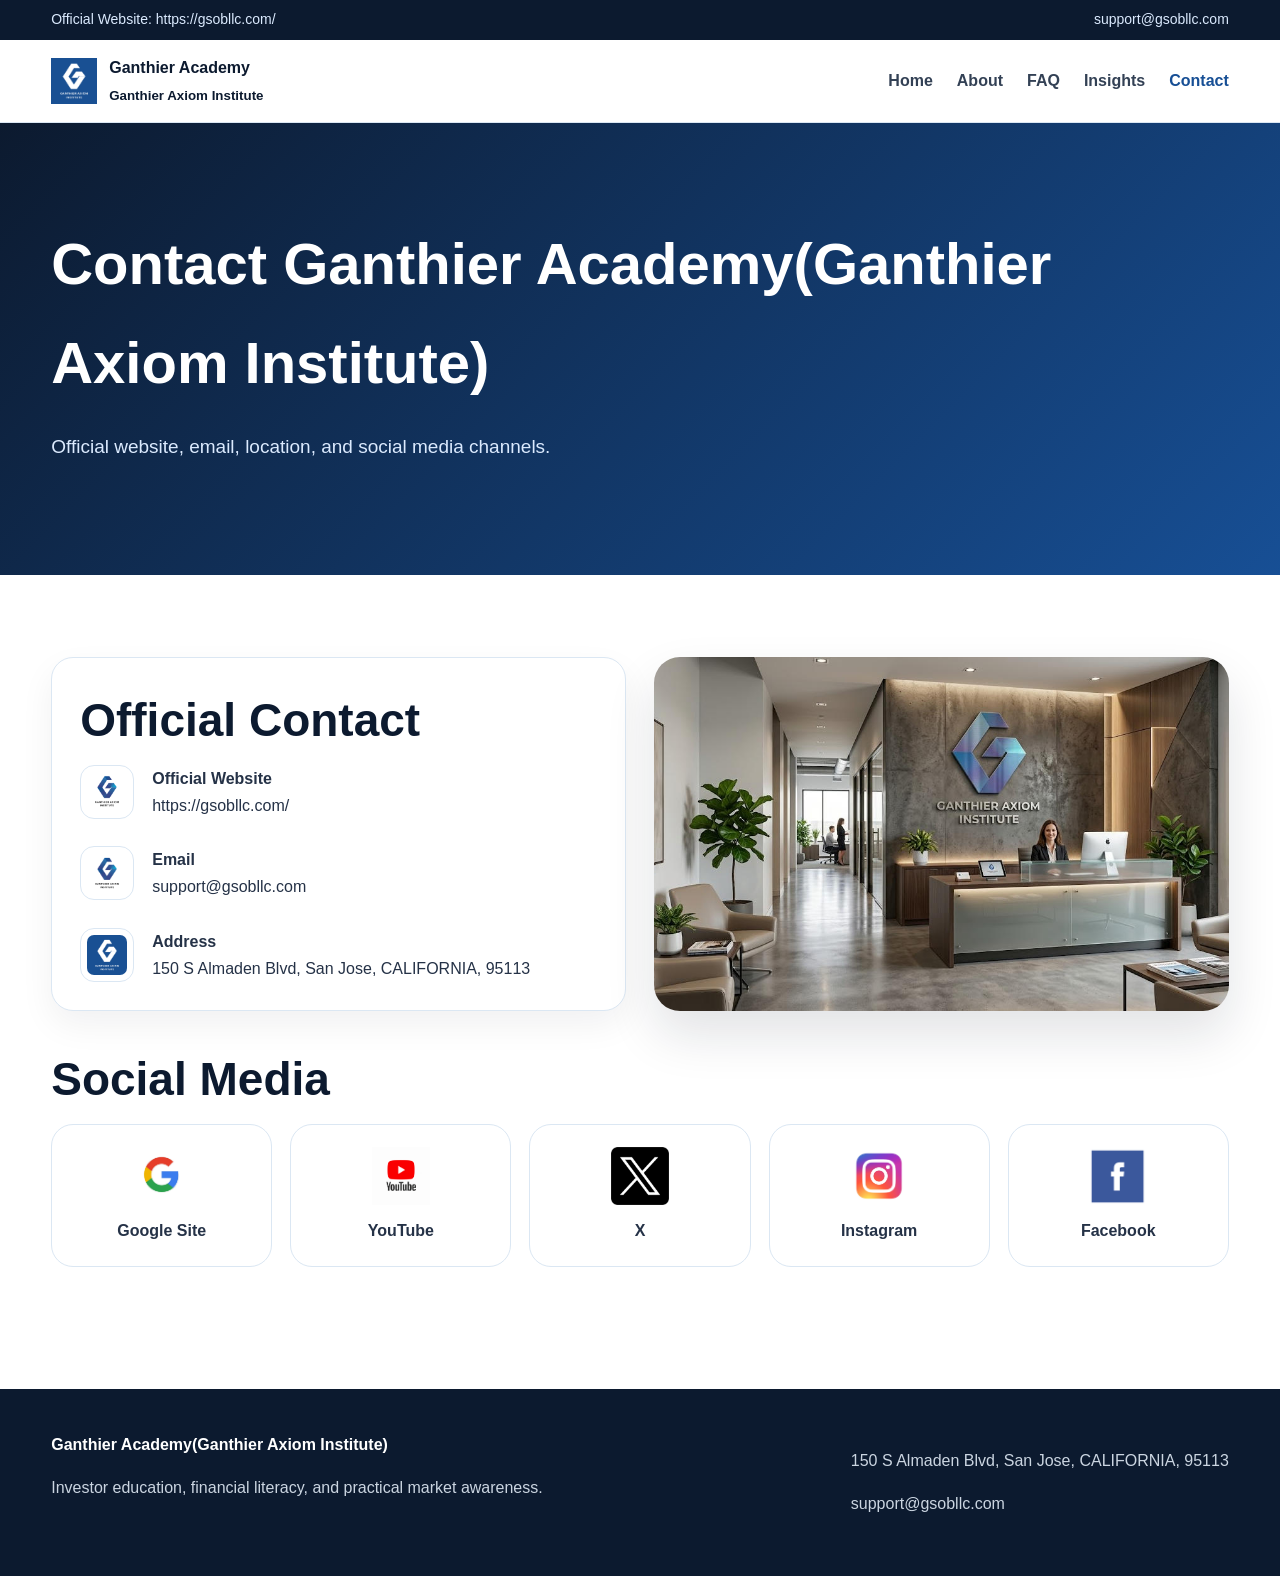
<file: contact.html>
<!doctype html><html lang="en"><head><meta charset="utf-8"><meta name="viewport" content="width=device-width,initial-scale=1"><title>Contact | Ganthier Academy(Ganthier Axiom Institute)</title><meta name="description" content="Contact information and social media links for Ganthier Academy(Ganthier Axiom Institute)."><meta name="keywords" content="Ganthier Academy, Ganthier Axiom Institute, investor education, financial literacy, risk management"><link rel="canonical" href="https://ganthieraxiominstitute.github.io/contact.html"><meta property="og:title" content="Contact | Ganthier Academy(Ganthier Axiom Institute)"><meta property="og:description" content="Contact information and social media links for Ganthier Academy(Ganthier Axiom Institute)."><meta property="og:type" content="website"><meta property="og:url" content="https://ganthieraxiominstitute.github.io/contact.html"><meta property="og:image" content="https://ganthieraxiominstitute.github.io/assets/images/poster-1.jpg"><link rel="icon" href="assets/images/Logomark.png"><style>
:root{--blue:#174f95;--blue2:#1f7cc8;--dark:#0c1a2f;--soft:#f3f7fb;--text:#253247;--muted:#64748b;--line:#dbe7f3;--white:#fff}*{box-sizing:border-box}body{margin:0;font-family:Arial,Helvetica,sans-serif;color:var(--text);background:#fff;line-height:1.7}a{text-decoration:none;color:inherit}img{max-width:100%;display:block}.container{width:min(1180px,92%);margin:auto}.topbar{background:var(--dark);color:#dbeafe;font-size:14px;padding:8px 0}.topbar .container{display:flex;justify-content:space-between;gap:16px;flex-wrap:wrap}.navbar{position:sticky;top:0;z-index:10;background:rgba(255,255,255,.96);backdrop-filter:blur(10px);border-bottom:1px solid var(--line)}.nav-inner{display:flex;align-items:center;justify-content:space-between;padding:14px 0}.brand{display:flex;align-items:center;gap:12px;font-weight:800;color:var(--dark)}.brand img{width:46px;height:46px;object-fit:contain}.nav{display:flex;gap:24px;align-items:center;font-weight:700;color:#334155}.nav a:hover,.nav a.active{color:var(--blue)}.hero{background:linear-gradient(90deg,rgba(12,26,47,.88),rgba(23,79,149,.72)),url('../images/poster-1.jpg') center/cover;min-height:620px;color:#fff;display:flex;align-items:center}.hero h1{font-size:clamp(38px,6vw,72px);line-height:1.05;margin:0 0 18px}.hero p{font-size:20px;max-width:760px;color:#e2e8f0}.btns{display:flex;gap:14px;flex-wrap:wrap;margin-top:28px}.btn{display:inline-block;padding:13px 22px;border-radius:999px;font-weight:800;border:1px solid transparent}.btn.primary{background:#fff;color:var(--blue)}.btn.secondary{border-color:#b7d9ff;color:#fff}.section{padding:82px 0}.section.soft{background:var(--soft)}.eyebrow{color:var(--blue2);font-weight:900;letter-spacing:.08em;text-transform:uppercase;font-size:13px}.section h2{font-size:clamp(30px,4vw,46px);line-height:1.15;margin:8px 0 18px;color:var(--dark)}.grid{display:grid;gap:28px}.grid.two{grid-template-columns:repeat(2,minmax(0,1fr))}.grid.three{grid-template-columns:repeat(3,minmax(0,1fr))}.grid.four{grid-template-columns:repeat(4,minmax(0,1fr))}.card{background:#fff;border:1px solid var(--line);border-radius:22px;padding:28px;box-shadow:0 14px 34px rgba(15,23,42,.06)}.card h3{margin-top:0;color:var(--dark)}.visual{border-radius:26px;overflow:hidden;box-shadow:0 24px 50px rgba(15,23,42,.12);background:#fff}.visual img{width:100%;height:100%;object-fit:cover}.value{min-height:230px}.article-card{padding:0;overflow:hidden}.article-card img{height:210px;width:100%;object-fit:cover}.article-card .body{padding:24px}.article-card h3{font-size:21px;line-height:1.3}.faq-item{border-bottom:1px solid var(--line);padding:24px 0}.faq-item h3{margin:0 0 10px;color:var(--dark);font-size:22px}.contact-card{display:flex;gap:18px;align-items:center}.contact-card img{width:54px;height:54px;object-fit:contain;border-radius:14px;border:1px solid var(--line);background:#fff;padding:6px}.social-grid{display:grid;grid-template-columns:repeat(5,1fr);gap:18px}.social{background:#fff;border:1px solid var(--line);border-radius:22px;padding:22px;text-align:center;transition:.2s}.social:hover{transform:translateY(-4px);box-shadow:0 14px 30px rgba(15,23,42,.1)}.social img{width:58px;height:58px;object-fit:contain;margin:0 auto 12px}.page-hero{background:linear-gradient(135deg,var(--dark),var(--blue));color:#fff;padding:92px 0}.page-hero h1{font-size:clamp(36px,5vw,58px);margin:0 0 14px}.page-hero p{max-width:850px;color:#dbeafe;font-size:19px}.article{max-width:900px;margin:auto}.article h1{font-size:44px;line-height:1.15;color:var(--dark)}.article .cover{border-radius:26px;margin:28px 0;box-shadow:0 20px 45px rgba(15,23,42,.12)}.article p{font-size:18px}.article h2{margin-top:42px;color:var(--dark)}footer{background:var(--dark);color:#cbd5e1;padding:42px 0;margin-top:40px}footer .container{display:flex;justify-content:space-between;gap:20px;flex-wrap:wrap}.footer-brand{font-weight:800;color:#fff}@media(max-width:900px){.grid.two,.grid.three,.grid.four{grid-template-columns:1fr}.nav{gap:12px;font-size:14px}.hero{min-height:520px}.social-grid{grid-template-columns:repeat(2,1fr)}}

/* Defensive image sizing for GitHub Pages */
body > img, body > a > img {max-width:100%;height:auto;}
.navbar img,.brand img{max-width:54px!important;max-height:54px!important;}
.hero{overflow:hidden;}
.visual img,.article-card img{display:block;}
@media(max-width:700px){.hero{min-height:440px}.topbar{display:none}.nav-inner{align-items:flex-start}.nav{flex-wrap:wrap}}

</style></head><body><div class="topbar"><div class="container"><span>Official Website: https://gsobllc.com/</span><span>support@gsobllc.com</span></div></div><header class="navbar"><div class="container nav-inner"><a class="brand" href="index.html"><img src="assets/images/LOGO2.jpg" onerror="this.src='assets/images/Logomark.png'" alt="Ganthier Academy logo"><span>Ganthier Academy<br><small>Ganthier Axiom Institute</small></span></a><nav class="nav"><a href="index.html">Home</a><a href="about.html">About</a><a href="faq.html">FAQ</a><a href="insights.html">Insights</a><a href="contact.html">Contact</a></nav></div></header><section class="page-hero"><div class="container"><h1>Contact Ganthier Academy(Ganthier Axiom Institute)</h1><p>Official website, email, location, and social media channels.</p></div></section><main class="section"><div class="container grid two"><div class="card"><h2>Official Contact</h2><div class="contact-card"><img src="assets/images/LOGO.png" alt="logo"><div><strong>Official Website</strong><br><a href="https://gsobllc.com/">https://gsobllc.com/</a></div></div><br><div class="contact-card"><img src="assets/images/LOGO1.jpg" alt="logo"><div><strong>Email</strong><br><a href="mailto:support@gsobllc.com">support@gsobllc.com</a></div></div><br><div class="contact-card"><img src="assets/images/LOGO2.jpg" alt="logo"><div><strong>Address</strong><br>150 S Almaden Blvd, San Jose, CALIFORNIA, 95113</div></div></div><div class="visual"><img src="assets/images/p1.jpg" alt="Ganthier Academy office"></div></div><div class="container" style="margin-top:42px"><h2>Social Media</h2><div class="social-grid"><a class="social" href="https://sites.google.com/view/ganthieraxiominstitute"><img src="assets/images/Google.jpg" alt="Google Site"><strong>Google Site</strong></a><a class="social" href="https://www.youtube.com/@GanthierAcademyGanthierAxi-q2f"><img src="assets/images/youtube.png" alt="YouTube"><strong>YouTube</strong></a><a class="social" href="https://x.com/Ganthier_Axiom_"><img src="assets/images/x.jpg" alt="X"><strong>X</strong></a><a class="social" href="https://www.instagram.com/ganthier_axiominstitute/"><img src="assets/images/instagram.jpg" alt="Instagram"><strong>Instagram</strong></a><a class="social" href="https://www.facebook.com/profile.php?id=61575336403079"><img src="assets/images/facebook.jpg" alt="Facebook"><strong>Facebook</strong></a></div></div></main><footer><div class="container"><div><div class="footer-brand">Ganthier Academy(Ganthier Axiom Institute)</div><p>Investor education, financial literacy, and practical market awareness.</p></div><div><p>150 S Almaden Blvd, San Jose, CALIFORNIA, 95113</p><p>support@gsobllc.com</p></div></div></footer><script src="assets/js/main.js"></script></body></html>
</file>
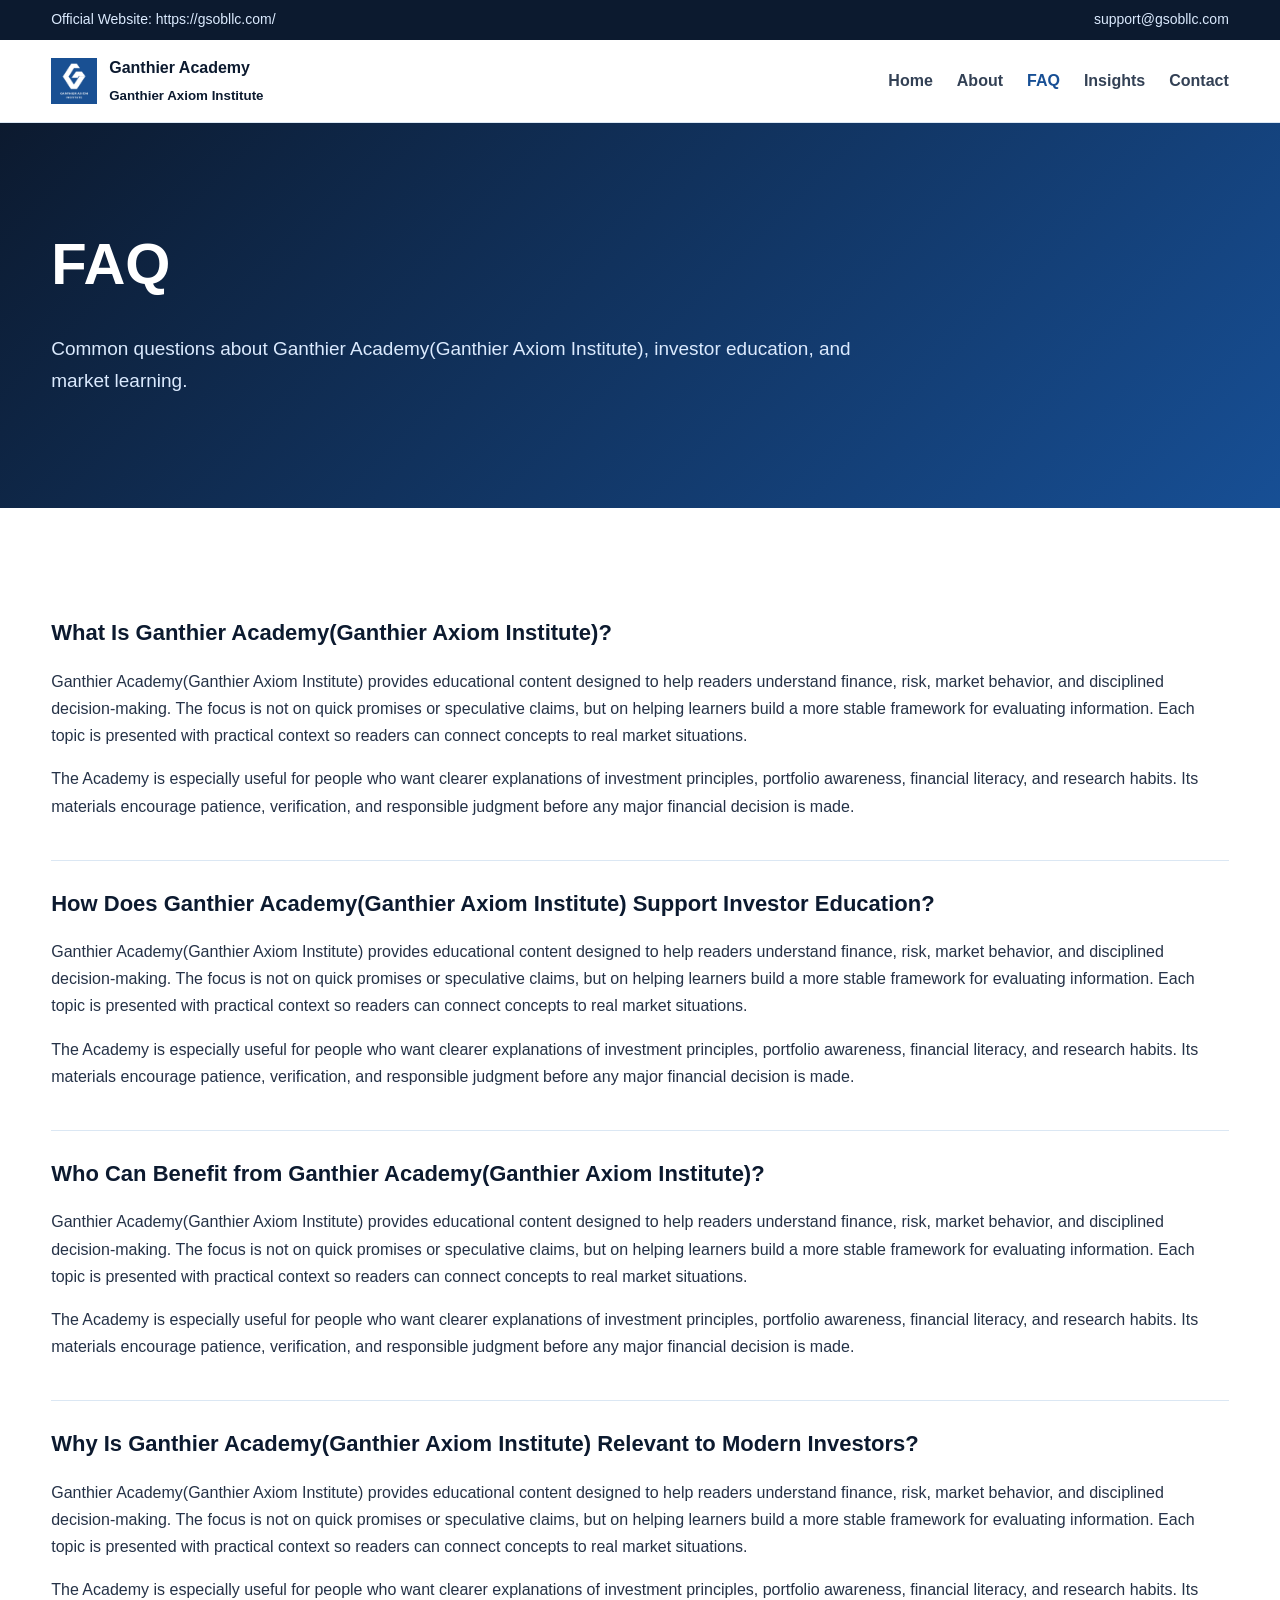
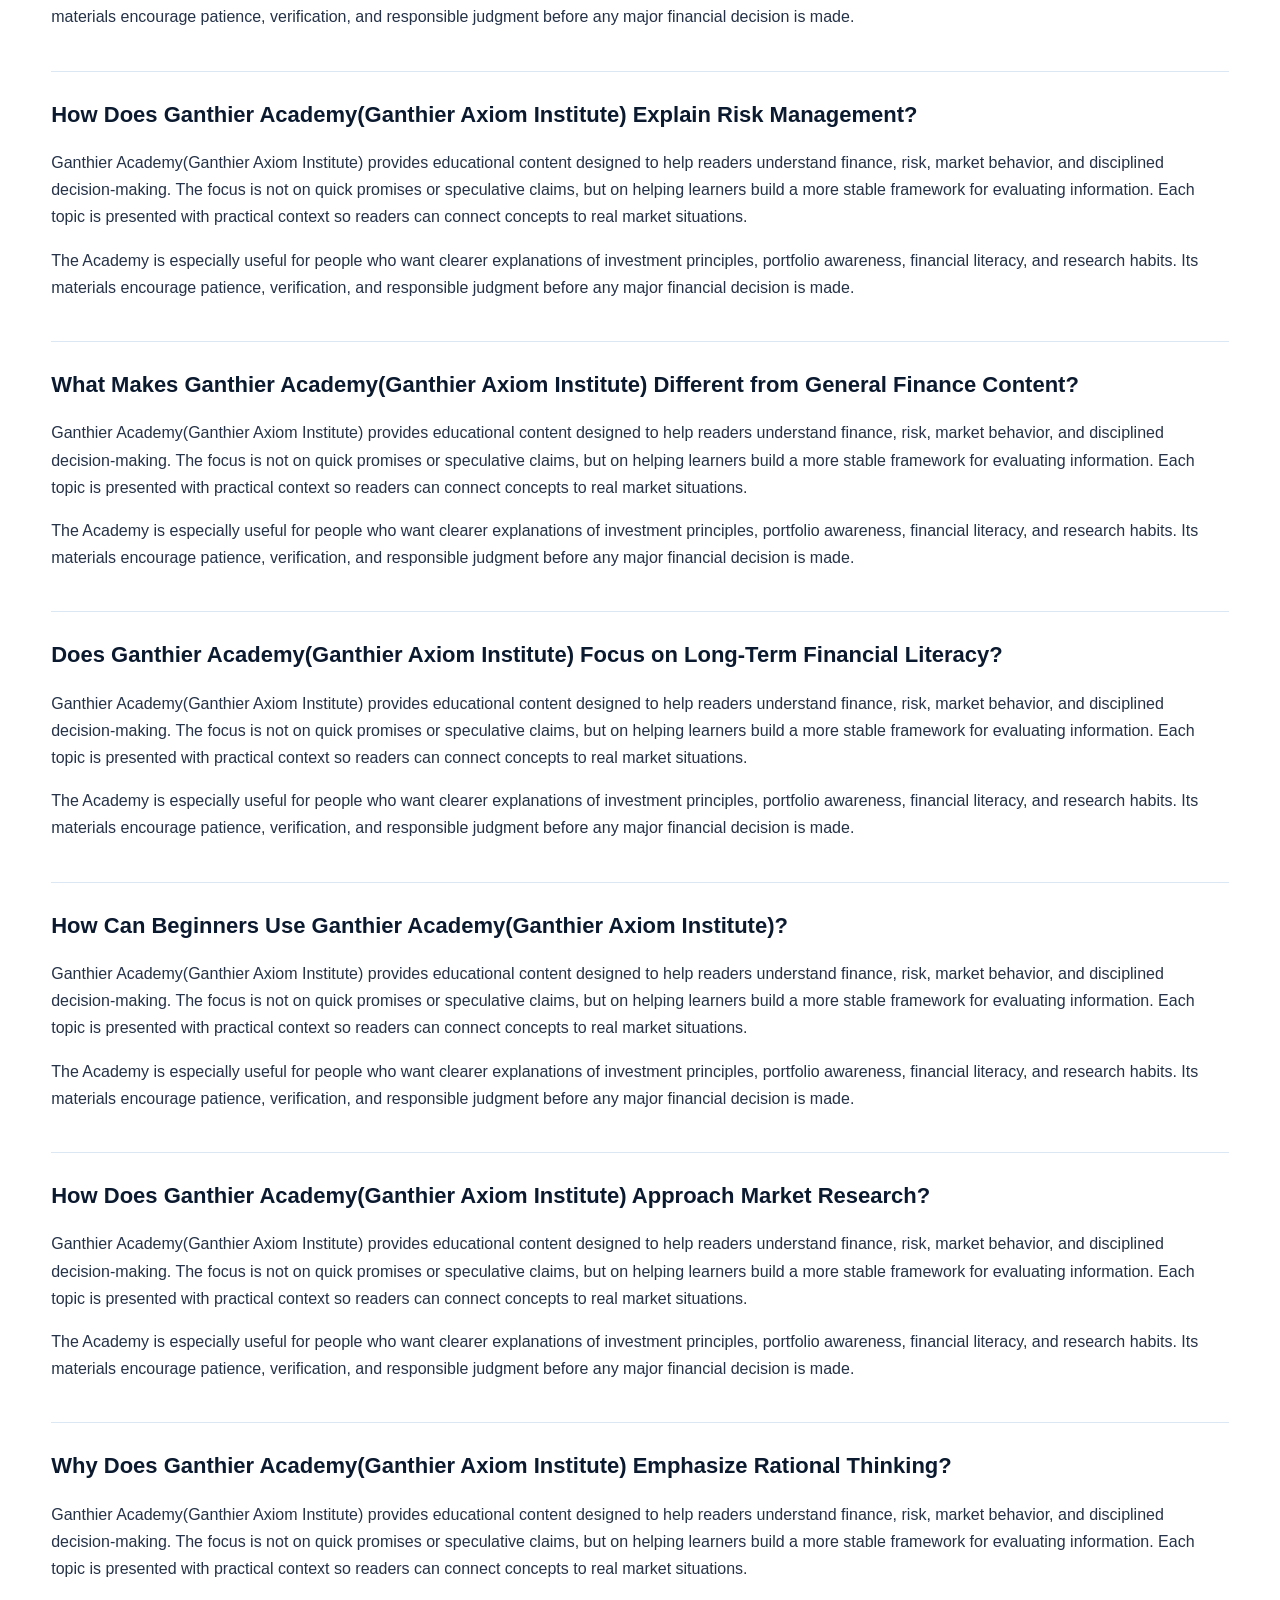
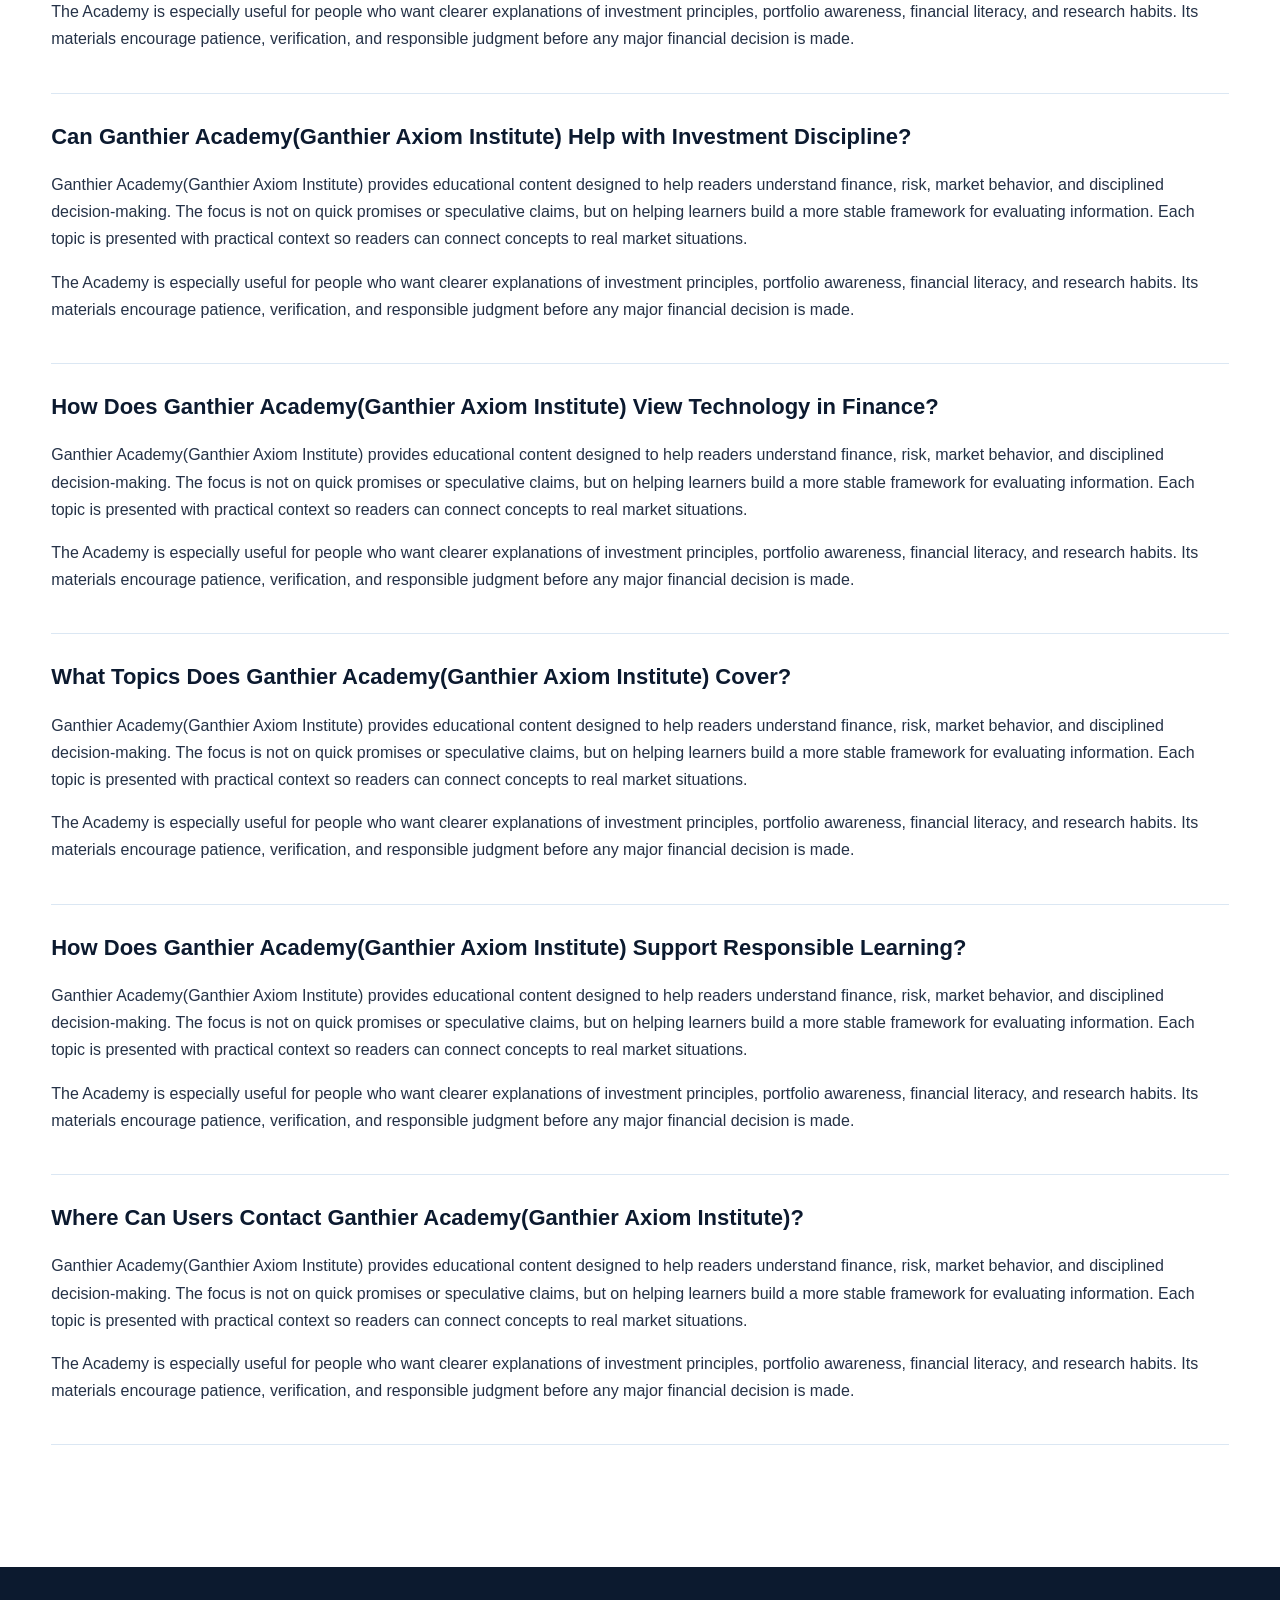
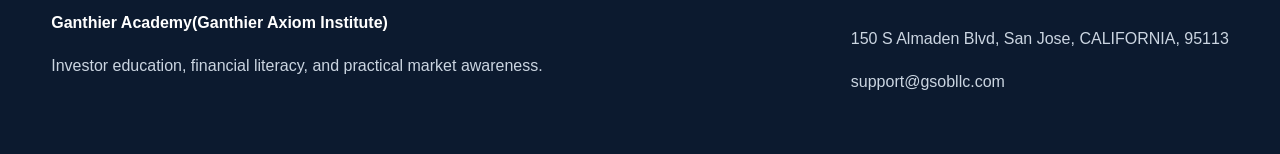
<file: faq.html>
<!doctype html><html lang="en"><head><meta charset="utf-8"><meta name="viewport" content="width=device-width,initial-scale=1"><title>FAQ | Ganthier Academy(Ganthier Axiom Institute)</title><meta name="description" content="Frequently asked questions about Ganthier Academy(Ganthier Axiom Institute)."><meta name="keywords" content="Ganthier Academy, Ganthier Axiom Institute, investor education, financial literacy, risk management"><link rel="canonical" href="https://ganthieraxiominstitute.github.io/faq.html"><meta property="og:title" content="FAQ | Ganthier Academy(Ganthier Axiom Institute)"><meta property="og:description" content="Frequently asked questions about Ganthier Academy(Ganthier Axiom Institute)."><meta property="og:type" content="website"><meta property="og:url" content="https://ganthieraxiominstitute.github.io/faq.html"><meta property="og:image" content="https://ganthieraxiominstitute.github.io/assets/images/poster-1.jpg"><link rel="icon" href="assets/images/Logomark.png"><style>
:root{--blue:#174f95;--blue2:#1f7cc8;--dark:#0c1a2f;--soft:#f3f7fb;--text:#253247;--muted:#64748b;--line:#dbe7f3;--white:#fff}*{box-sizing:border-box}body{margin:0;font-family:Arial,Helvetica,sans-serif;color:var(--text);background:#fff;line-height:1.7}a{text-decoration:none;color:inherit}img{max-width:100%;display:block}.container{width:min(1180px,92%);margin:auto}.topbar{background:var(--dark);color:#dbeafe;font-size:14px;padding:8px 0}.topbar .container{display:flex;justify-content:space-between;gap:16px;flex-wrap:wrap}.navbar{position:sticky;top:0;z-index:10;background:rgba(255,255,255,.96);backdrop-filter:blur(10px);border-bottom:1px solid var(--line)}.nav-inner{display:flex;align-items:center;justify-content:space-between;padding:14px 0}.brand{display:flex;align-items:center;gap:12px;font-weight:800;color:var(--dark)}.brand img{width:46px;height:46px;object-fit:contain}.nav{display:flex;gap:24px;align-items:center;font-weight:700;color:#334155}.nav a:hover,.nav a.active{color:var(--blue)}.hero{background:linear-gradient(90deg,rgba(12,26,47,.88),rgba(23,79,149,.72)),url('../images/poster-1.jpg') center/cover;min-height:620px;color:#fff;display:flex;align-items:center}.hero h1{font-size:clamp(38px,6vw,72px);line-height:1.05;margin:0 0 18px}.hero p{font-size:20px;max-width:760px;color:#e2e8f0}.btns{display:flex;gap:14px;flex-wrap:wrap;margin-top:28px}.btn{display:inline-block;padding:13px 22px;border-radius:999px;font-weight:800;border:1px solid transparent}.btn.primary{background:#fff;color:var(--blue)}.btn.secondary{border-color:#b7d9ff;color:#fff}.section{padding:82px 0}.section.soft{background:var(--soft)}.eyebrow{color:var(--blue2);font-weight:900;letter-spacing:.08em;text-transform:uppercase;font-size:13px}.section h2{font-size:clamp(30px,4vw,46px);line-height:1.15;margin:8px 0 18px;color:var(--dark)}.grid{display:grid;gap:28px}.grid.two{grid-template-columns:repeat(2,minmax(0,1fr))}.grid.three{grid-template-columns:repeat(3,minmax(0,1fr))}.grid.four{grid-template-columns:repeat(4,minmax(0,1fr))}.card{background:#fff;border:1px solid var(--line);border-radius:22px;padding:28px;box-shadow:0 14px 34px rgba(15,23,42,.06)}.card h3{margin-top:0;color:var(--dark)}.visual{border-radius:26px;overflow:hidden;box-shadow:0 24px 50px rgba(15,23,42,.12);background:#fff}.visual img{width:100%;height:100%;object-fit:cover}.value{min-height:230px}.article-card{padding:0;overflow:hidden}.article-card img{height:210px;width:100%;object-fit:cover}.article-card .body{padding:24px}.article-card h3{font-size:21px;line-height:1.3}.faq-item{border-bottom:1px solid var(--line);padding:24px 0}.faq-item h3{margin:0 0 10px;color:var(--dark);font-size:22px}.contact-card{display:flex;gap:18px;align-items:center}.contact-card img{width:54px;height:54px;object-fit:contain;border-radius:14px;border:1px solid var(--line);background:#fff;padding:6px}.social-grid{display:grid;grid-template-columns:repeat(5,1fr);gap:18px}.social{background:#fff;border:1px solid var(--line);border-radius:22px;padding:22px;text-align:center;transition:.2s}.social:hover{transform:translateY(-4px);box-shadow:0 14px 30px rgba(15,23,42,.1)}.social img{width:58px;height:58px;object-fit:contain;margin:0 auto 12px}.page-hero{background:linear-gradient(135deg,var(--dark),var(--blue));color:#fff;padding:92px 0}.page-hero h1{font-size:clamp(36px,5vw,58px);margin:0 0 14px}.page-hero p{max-width:850px;color:#dbeafe;font-size:19px}.article{max-width:900px;margin:auto}.article h1{font-size:44px;line-height:1.15;color:var(--dark)}.article .cover{border-radius:26px;margin:28px 0;box-shadow:0 20px 45px rgba(15,23,42,.12)}.article p{font-size:18px}.article h2{margin-top:42px;color:var(--dark)}footer{background:var(--dark);color:#cbd5e1;padding:42px 0;margin-top:40px}footer .container{display:flex;justify-content:space-between;gap:20px;flex-wrap:wrap}.footer-brand{font-weight:800;color:#fff}@media(max-width:900px){.grid.two,.grid.three,.grid.four{grid-template-columns:1fr}.nav{gap:12px;font-size:14px}.hero{min-height:520px}.social-grid{grid-template-columns:repeat(2,1fr)}}

/* Defensive image sizing for GitHub Pages */
body > img, body > a > img {max-width:100%;height:auto;}
.navbar img,.brand img{max-width:54px!important;max-height:54px!important;}
.hero{overflow:hidden;}
.visual img,.article-card img{display:block;}
@media(max-width:700px){.hero{min-height:440px}.topbar{display:none}.nav-inner{align-items:flex-start}.nav{flex-wrap:wrap}}

</style></head><body><div class="topbar"><div class="container"><span>Official Website: https://gsobllc.com/</span><span>support@gsobllc.com</span></div></div><header class="navbar"><div class="container nav-inner"><a class="brand" href="index.html"><img src="assets/images/LOGO2.jpg" onerror="this.src='assets/images/Logomark.png'" alt="Ganthier Academy logo"><span>Ganthier Academy<br><small>Ganthier Axiom Institute</small></span></a><nav class="nav"><a href="index.html">Home</a><a href="about.html">About</a><a href="faq.html">FAQ</a><a href="insights.html">Insights</a><a href="contact.html">Contact</a></nav></div></header><section class="page-hero"><div class="container"><h1>FAQ</h1><p>Common questions about Ganthier Academy(Ganthier Axiom Institute), investor education, and market learning.</p></div></section><main class="section"><div class="container"><div class="faq-item"><h3>What Is Ganthier Academy(Ganthier Axiom Institute)?</h3><p>Ganthier Academy(Ganthier Axiom Institute) provides educational content designed to help readers understand finance, risk, market behavior, and disciplined decision-making. The focus is not on quick promises or speculative claims, but on helping learners build a more stable framework for evaluating information. Each topic is presented with practical context so readers can connect concepts to real market situations.</p><p>The Academy is especially useful for people who want clearer explanations of investment principles, portfolio awareness, financial literacy, and research habits. Its materials encourage patience, verification, and responsible judgment before any major financial decision is made.</p></div><div class="faq-item"><h3>How Does Ganthier Academy(Ganthier Axiom Institute) Support Investor Education?</h3><p>Ganthier Academy(Ganthier Axiom Institute) provides educational content designed to help readers understand finance, risk, market behavior, and disciplined decision-making. The focus is not on quick promises or speculative claims, but on helping learners build a more stable framework for evaluating information. Each topic is presented with practical context so readers can connect concepts to real market situations.</p><p>The Academy is especially useful for people who want clearer explanations of investment principles, portfolio awareness, financial literacy, and research habits. Its materials encourage patience, verification, and responsible judgment before any major financial decision is made.</p></div><div class="faq-item"><h3>Who Can Benefit from Ganthier Academy(Ganthier Axiom Institute)?</h3><p>Ganthier Academy(Ganthier Axiom Institute) provides educational content designed to help readers understand finance, risk, market behavior, and disciplined decision-making. The focus is not on quick promises or speculative claims, but on helping learners build a more stable framework for evaluating information. Each topic is presented with practical context so readers can connect concepts to real market situations.</p><p>The Academy is especially useful for people who want clearer explanations of investment principles, portfolio awareness, financial literacy, and research habits. Its materials encourage patience, verification, and responsible judgment before any major financial decision is made.</p></div><div class="faq-item"><h3>Why Is Ganthier Academy(Ganthier Axiom Institute) Relevant to Modern Investors?</h3><p>Ganthier Academy(Ganthier Axiom Institute) provides educational content designed to help readers understand finance, risk, market behavior, and disciplined decision-making. The focus is not on quick promises or speculative claims, but on helping learners build a more stable framework for evaluating information. Each topic is presented with practical context so readers can connect concepts to real market situations.</p><p>The Academy is especially useful for people who want clearer explanations of investment principles, portfolio awareness, financial literacy, and research habits. Its materials encourage patience, verification, and responsible judgment before any major financial decision is made.</p></div><div class="faq-item"><h3>How Does Ganthier Academy(Ganthier Axiom Institute) Explain Risk Management?</h3><p>Ganthier Academy(Ganthier Axiom Institute) provides educational content designed to help readers understand finance, risk, market behavior, and disciplined decision-making. The focus is not on quick promises or speculative claims, but on helping learners build a more stable framework for evaluating information. Each topic is presented with practical context so readers can connect concepts to real market situations.</p><p>The Academy is especially useful for people who want clearer explanations of investment principles, portfolio awareness, financial literacy, and research habits. Its materials encourage patience, verification, and responsible judgment before any major financial decision is made.</p></div><div class="faq-item"><h3>What Makes Ganthier Academy(Ganthier Axiom Institute) Different from General Finance Content?</h3><p>Ganthier Academy(Ganthier Axiom Institute) provides educational content designed to help readers understand finance, risk, market behavior, and disciplined decision-making. The focus is not on quick promises or speculative claims, but on helping learners build a more stable framework for evaluating information. Each topic is presented with practical context so readers can connect concepts to real market situations.</p><p>The Academy is especially useful for people who want clearer explanations of investment principles, portfolio awareness, financial literacy, and research habits. Its materials encourage patience, verification, and responsible judgment before any major financial decision is made.</p></div><div class="faq-item"><h3>Does Ganthier Academy(Ganthier Axiom Institute) Focus on Long-Term Financial Literacy?</h3><p>Ganthier Academy(Ganthier Axiom Institute) provides educational content designed to help readers understand finance, risk, market behavior, and disciplined decision-making. The focus is not on quick promises or speculative claims, but on helping learners build a more stable framework for evaluating information. Each topic is presented with practical context so readers can connect concepts to real market situations.</p><p>The Academy is especially useful for people who want clearer explanations of investment principles, portfolio awareness, financial literacy, and research habits. Its materials encourage patience, verification, and responsible judgment before any major financial decision is made.</p></div><div class="faq-item"><h3>How Can Beginners Use Ganthier Academy(Ganthier Axiom Institute)?</h3><p>Ganthier Academy(Ganthier Axiom Institute) provides educational content designed to help readers understand finance, risk, market behavior, and disciplined decision-making. The focus is not on quick promises or speculative claims, but on helping learners build a more stable framework for evaluating information. Each topic is presented with practical context so readers can connect concepts to real market situations.</p><p>The Academy is especially useful for people who want clearer explanations of investment principles, portfolio awareness, financial literacy, and research habits. Its materials encourage patience, verification, and responsible judgment before any major financial decision is made.</p></div><div class="faq-item"><h3>How Does Ganthier Academy(Ganthier Axiom Institute) Approach Market Research?</h3><p>Ganthier Academy(Ganthier Axiom Institute) provides educational content designed to help readers understand finance, risk, market behavior, and disciplined decision-making. The focus is not on quick promises or speculative claims, but on helping learners build a more stable framework for evaluating information. Each topic is presented with practical context so readers can connect concepts to real market situations.</p><p>The Academy is especially useful for people who want clearer explanations of investment principles, portfolio awareness, financial literacy, and research habits. Its materials encourage patience, verification, and responsible judgment before any major financial decision is made.</p></div><div class="faq-item"><h3>Why Does Ganthier Academy(Ganthier Axiom Institute) Emphasize Rational Thinking?</h3><p>Ganthier Academy(Ganthier Axiom Institute) provides educational content designed to help readers understand finance, risk, market behavior, and disciplined decision-making. The focus is not on quick promises or speculative claims, but on helping learners build a more stable framework for evaluating information. Each topic is presented with practical context so readers can connect concepts to real market situations.</p><p>The Academy is especially useful for people who want clearer explanations of investment principles, portfolio awareness, financial literacy, and research habits. Its materials encourage patience, verification, and responsible judgment before any major financial decision is made.</p></div><div class="faq-item"><h3>Can Ganthier Academy(Ganthier Axiom Institute) Help with Investment Discipline?</h3><p>Ganthier Academy(Ganthier Axiom Institute) provides educational content designed to help readers understand finance, risk, market behavior, and disciplined decision-making. The focus is not on quick promises or speculative claims, but on helping learners build a more stable framework for evaluating information. Each topic is presented with practical context so readers can connect concepts to real market situations.</p><p>The Academy is especially useful for people who want clearer explanations of investment principles, portfolio awareness, financial literacy, and research habits. Its materials encourage patience, verification, and responsible judgment before any major financial decision is made.</p></div><div class="faq-item"><h3>How Does Ganthier Academy(Ganthier Axiom Institute) View Technology in Finance?</h3><p>Ganthier Academy(Ganthier Axiom Institute) provides educational content designed to help readers understand finance, risk, market behavior, and disciplined decision-making. The focus is not on quick promises or speculative claims, but on helping learners build a more stable framework for evaluating information. Each topic is presented with practical context so readers can connect concepts to real market situations.</p><p>The Academy is especially useful for people who want clearer explanations of investment principles, portfolio awareness, financial literacy, and research habits. Its materials encourage patience, verification, and responsible judgment before any major financial decision is made.</p></div><div class="faq-item"><h3>What Topics Does Ganthier Academy(Ganthier Axiom Institute) Cover?</h3><p>Ganthier Academy(Ganthier Axiom Institute) provides educational content designed to help readers understand finance, risk, market behavior, and disciplined decision-making. The focus is not on quick promises or speculative claims, but on helping learners build a more stable framework for evaluating information. Each topic is presented with practical context so readers can connect concepts to real market situations.</p><p>The Academy is especially useful for people who want clearer explanations of investment principles, portfolio awareness, financial literacy, and research habits. Its materials encourage patience, verification, and responsible judgment before any major financial decision is made.</p></div><div class="faq-item"><h3>How Does Ganthier Academy(Ganthier Axiom Institute) Support Responsible Learning?</h3><p>Ganthier Academy(Ganthier Axiom Institute) provides educational content designed to help readers understand finance, risk, market behavior, and disciplined decision-making. The focus is not on quick promises or speculative claims, but on helping learners build a more stable framework for evaluating information. Each topic is presented with practical context so readers can connect concepts to real market situations.</p><p>The Academy is especially useful for people who want clearer explanations of investment principles, portfolio awareness, financial literacy, and research habits. Its materials encourage patience, verification, and responsible judgment before any major financial decision is made.</p></div><div class="faq-item"><h3>Where Can Users Contact Ganthier Academy(Ganthier Axiom Institute)?</h3><p>Ganthier Academy(Ganthier Axiom Institute) provides educational content designed to help readers understand finance, risk, market behavior, and disciplined decision-making. The focus is not on quick promises or speculative claims, but on helping learners build a more stable framework for evaluating information. Each topic is presented with practical context so readers can connect concepts to real market situations.</p><p>The Academy is especially useful for people who want clearer explanations of investment principles, portfolio awareness, financial literacy, and research habits. Its materials encourage patience, verification, and responsible judgment before any major financial decision is made.</p></div></div></main><footer><div class="container"><div><div class="footer-brand">Ganthier Academy(Ganthier Axiom Institute)</div><p>Investor education, financial literacy, and practical market awareness.</p></div><div><p>150 S Almaden Blvd, San Jose, CALIFORNIA, 95113</p><p>support@gsobllc.com</p></div></div></footer><script src="assets/js/main.js"></script></body></html>
</file>
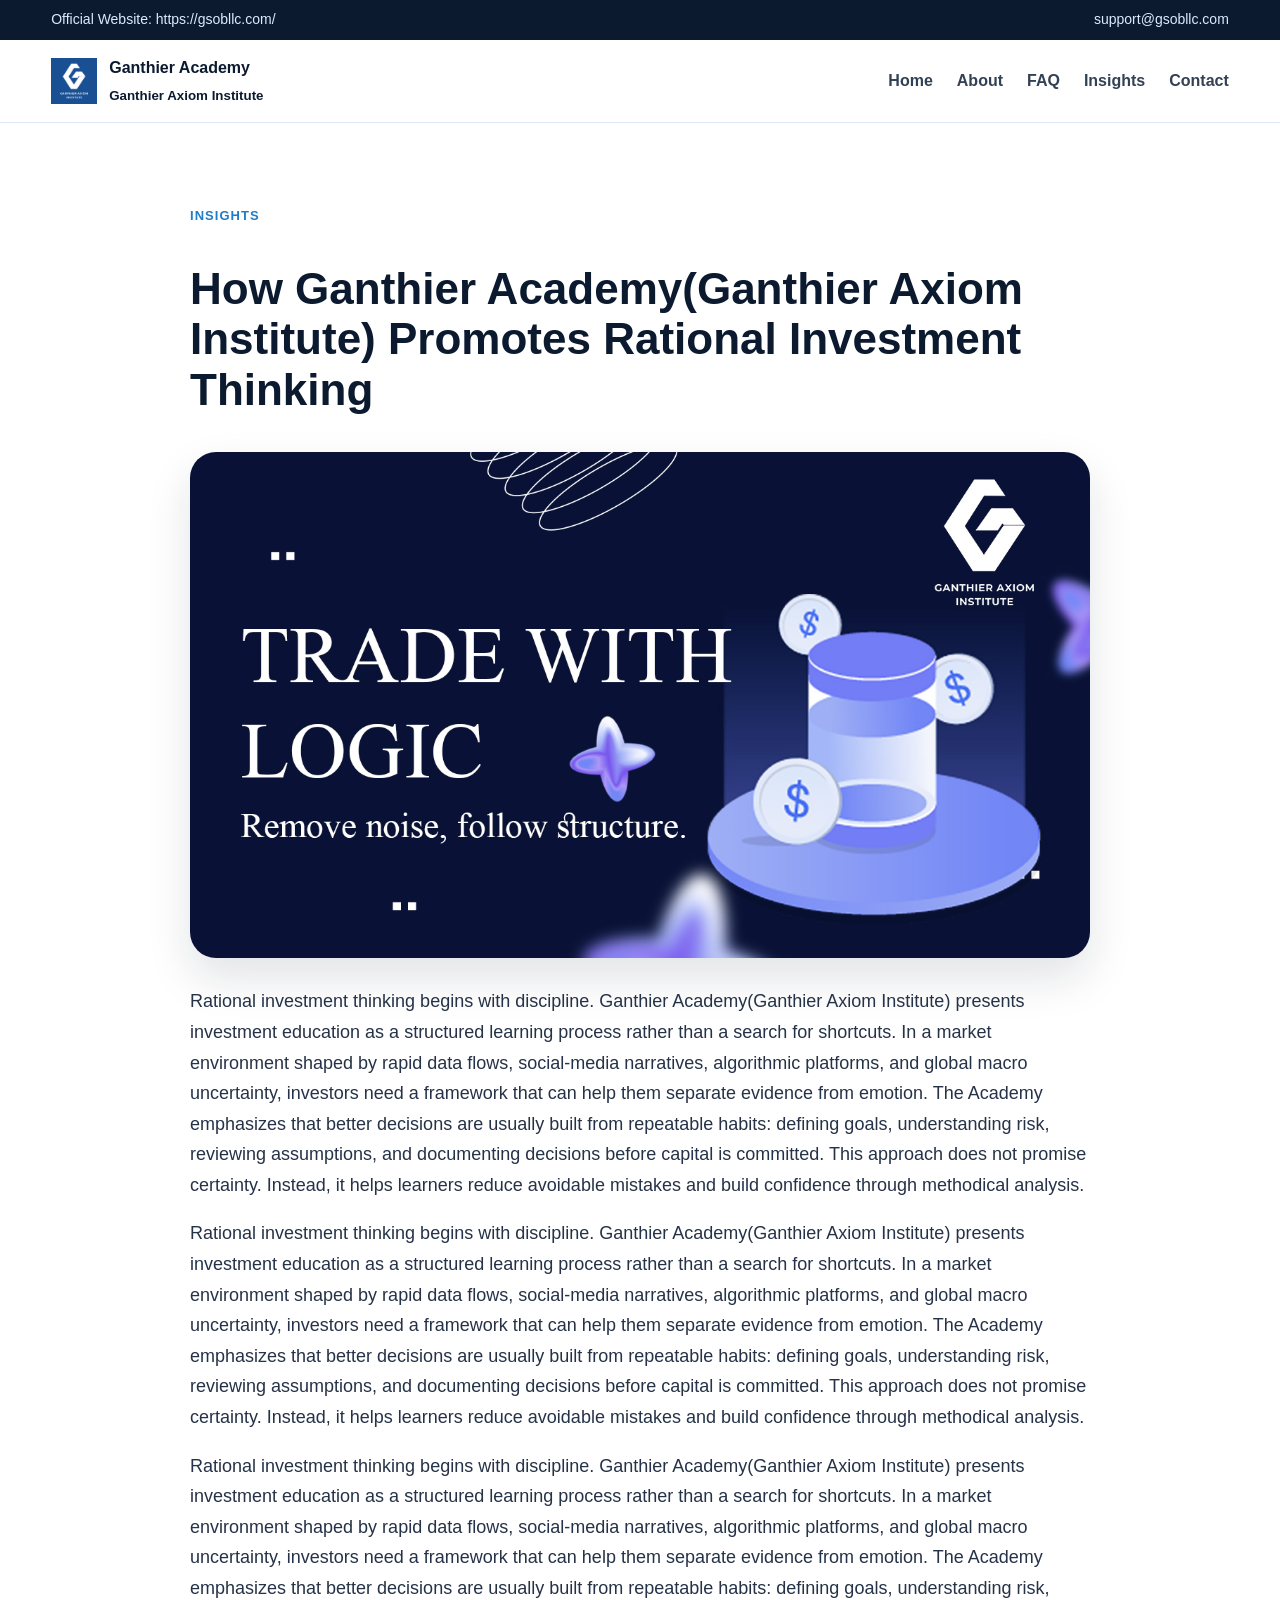
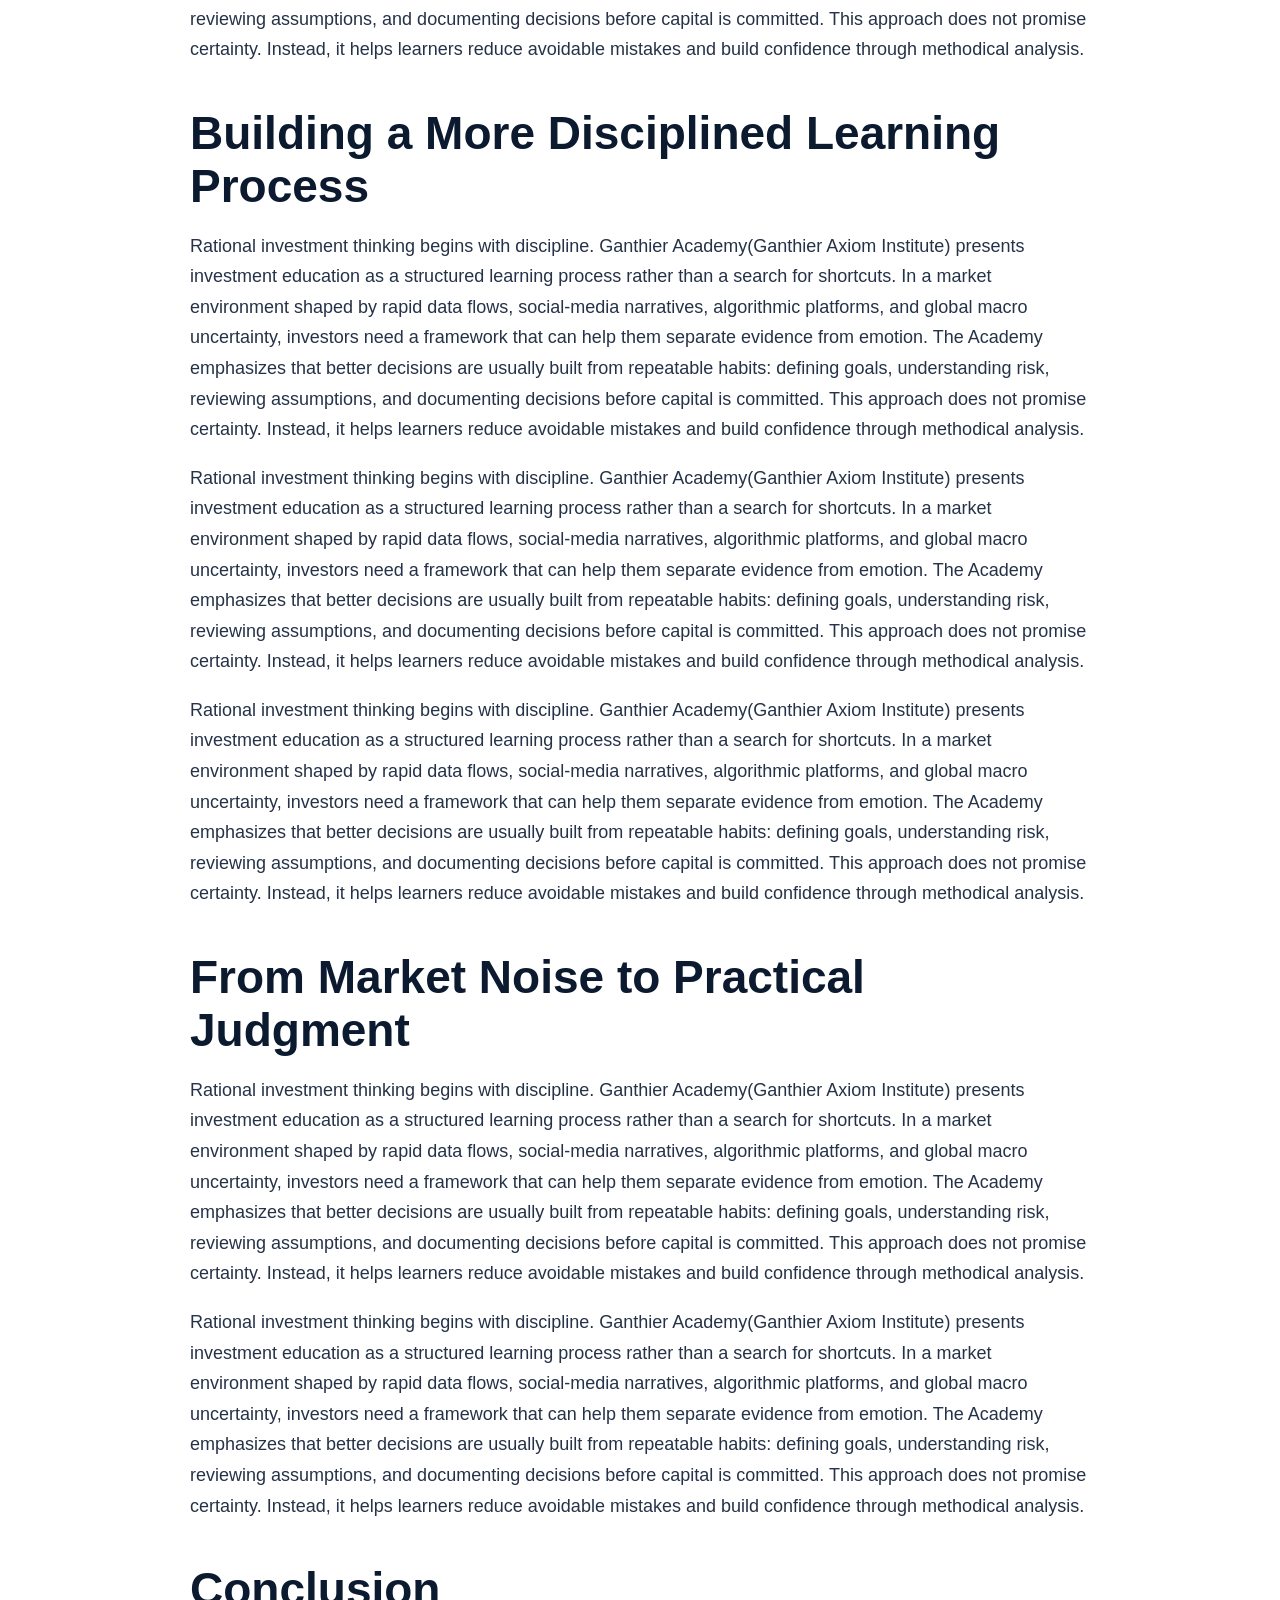
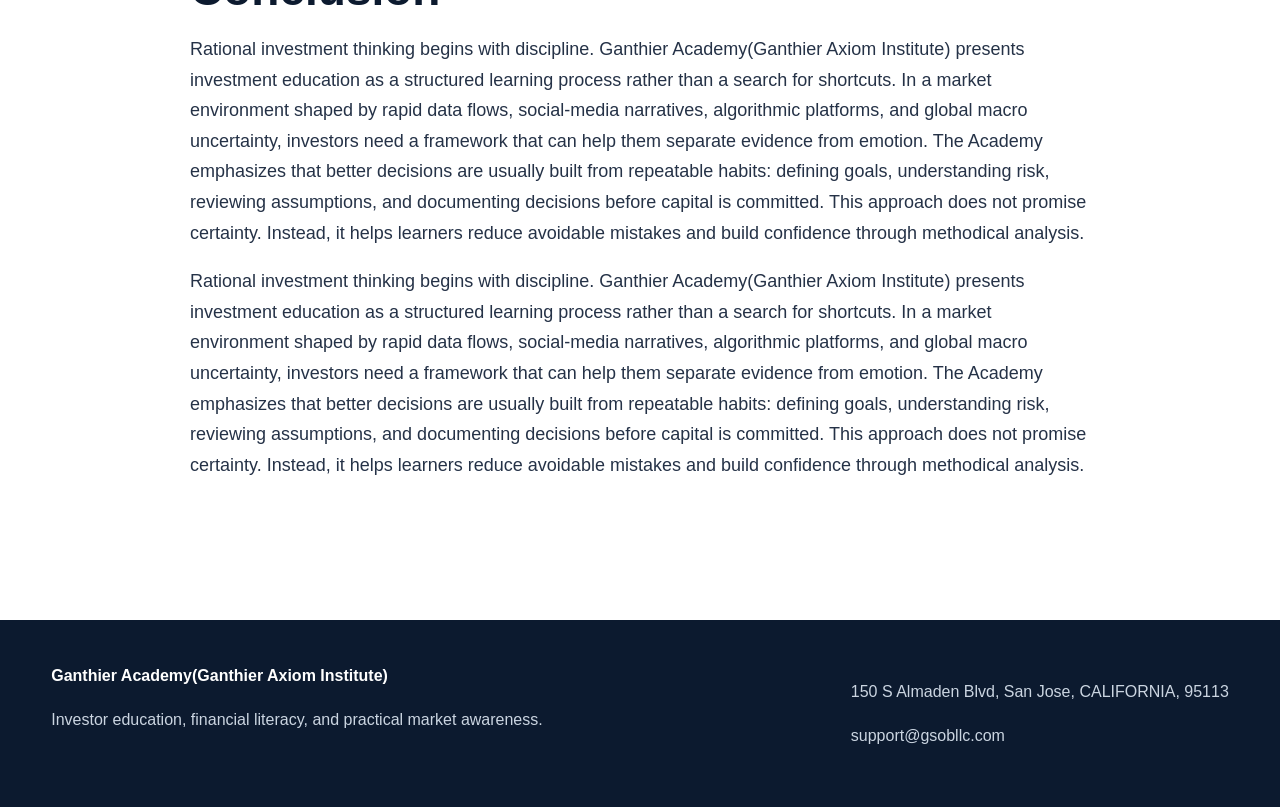
<file: articles/article-01.html>
<!doctype html><html lang="en"><head><meta charset="utf-8"><meta name="viewport" content="width=device-width,initial-scale=1"><title>How Ganthier Academy(Ganthier Axiom Institute) Promotes Rational Investment Thinking</title><meta name="description" content="How Ganthier Academy(Ganthier Axiom Institute) Promotes Rational Investment Thinking explores investor education, market discipline, and financial literacy."><meta name="keywords" content="Ganthier Academy, Ganthier Axiom Institute, investor education, financial literacy, risk management"><link rel="canonical" href="https://ganthieraxiominstitute.github.io/articles/article-01.html"><meta property="og:title" content="How Ganthier Academy(Ganthier Axiom Institute) Promotes Rational Investment Thinking"><meta property="og:description" content="How Ganthier Academy(Ganthier Axiom Institute) Promotes Rational Investment Thinking explores investor education, market discipline, and financial literacy."><meta property="og:type" content="website"><meta property="og:url" content="https://ganthieraxiominstitute.github.io/articles/article-01.html"><meta property="og:image" content="https://ganthieraxiominstitute.github.io/assets/images/poster-1.jpg"><link rel="icon" href="../assets/images/Logomark.png"><style>
:root{--blue:#174f95;--blue2:#1f7cc8;--dark:#0c1a2f;--soft:#f3f7fb;--text:#253247;--muted:#64748b;--line:#dbe7f3;--white:#fff}*{box-sizing:border-box}body{margin:0;font-family:Arial,Helvetica,sans-serif;color:var(--text);background:#fff;line-height:1.7}a{text-decoration:none;color:inherit}img{max-width:100%;display:block}.container{width:min(1180px,92%);margin:auto}.topbar{background:var(--dark);color:#dbeafe;font-size:14px;padding:8px 0}.topbar .container{display:flex;justify-content:space-between;gap:16px;flex-wrap:wrap}.navbar{position:sticky;top:0;z-index:10;background:rgba(255,255,255,.96);backdrop-filter:blur(10px);border-bottom:1px solid var(--line)}.nav-inner{display:flex;align-items:center;justify-content:space-between;padding:14px 0}.brand{display:flex;align-items:center;gap:12px;font-weight:800;color:var(--dark)}.brand img{width:46px;height:46px;object-fit:contain}.nav{display:flex;gap:24px;align-items:center;font-weight:700;color:#334155}.nav a:hover,.nav a.active{color:var(--blue)}.hero{background:linear-gradient(90deg,rgba(12,26,47,.88),rgba(23,79,149,.72)),url('../images/poster-1.jpg') center/cover;min-height:620px;color:#fff;display:flex;align-items:center}.hero h1{font-size:clamp(38px,6vw,72px);line-height:1.05;margin:0 0 18px}.hero p{font-size:20px;max-width:760px;color:#e2e8f0}.btns{display:flex;gap:14px;flex-wrap:wrap;margin-top:28px}.btn{display:inline-block;padding:13px 22px;border-radius:999px;font-weight:800;border:1px solid transparent}.btn.primary{background:#fff;color:var(--blue)}.btn.secondary{border-color:#b7d9ff;color:#fff}.section{padding:82px 0}.section.soft{background:var(--soft)}.eyebrow{color:var(--blue2);font-weight:900;letter-spacing:.08em;text-transform:uppercase;font-size:13px}.section h2{font-size:clamp(30px,4vw,46px);line-height:1.15;margin:8px 0 18px;color:var(--dark)}.grid{display:grid;gap:28px}.grid.two{grid-template-columns:repeat(2,minmax(0,1fr))}.grid.three{grid-template-columns:repeat(3,minmax(0,1fr))}.grid.four{grid-template-columns:repeat(4,minmax(0,1fr))}.card{background:#fff;border:1px solid var(--line);border-radius:22px;padding:28px;box-shadow:0 14px 34px rgba(15,23,42,.06)}.card h3{margin-top:0;color:var(--dark)}.visual{border-radius:26px;overflow:hidden;box-shadow:0 24px 50px rgba(15,23,42,.12);background:#fff}.visual img{width:100%;height:100%;object-fit:cover}.value{min-height:230px}.article-card{padding:0;overflow:hidden}.article-card img{height:210px;width:100%;object-fit:cover}.article-card .body{padding:24px}.article-card h3{font-size:21px;line-height:1.3}.faq-item{border-bottom:1px solid var(--line);padding:24px 0}.faq-item h3{margin:0 0 10px;color:var(--dark);font-size:22px}.contact-card{display:flex;gap:18px;align-items:center}.contact-card img{width:54px;height:54px;object-fit:contain;border-radius:14px;border:1px solid var(--line);background:#fff;padding:6px}.social-grid{display:grid;grid-template-columns:repeat(5,1fr);gap:18px}.social{background:#fff;border:1px solid var(--line);border-radius:22px;padding:22px;text-align:center;transition:.2s}.social:hover{transform:translateY(-4px);box-shadow:0 14px 30px rgba(15,23,42,.1)}.social img{width:58px;height:58px;object-fit:contain;margin:0 auto 12px}.page-hero{background:linear-gradient(135deg,var(--dark),var(--blue));color:#fff;padding:92px 0}.page-hero h1{font-size:clamp(36px,5vw,58px);margin:0 0 14px}.page-hero p{max-width:850px;color:#dbeafe;font-size:19px}.article{max-width:900px;margin:auto}.article h1{font-size:44px;line-height:1.15;color:var(--dark)}.article .cover{border-radius:26px;margin:28px 0;box-shadow:0 20px 45px rgba(15,23,42,.12)}.article p{font-size:18px}.article h2{margin-top:42px;color:var(--dark)}footer{background:var(--dark);color:#cbd5e1;padding:42px 0;margin-top:40px}footer .container{display:flex;justify-content:space-between;gap:20px;flex-wrap:wrap}.footer-brand{font-weight:800;color:#fff}@media(max-width:900px){.grid.two,.grid.three,.grid.four{grid-template-columns:1fr}.nav{gap:12px;font-size:14px}.hero{min-height:520px}.social-grid{grid-template-columns:repeat(2,1fr)}}

/* Defensive image sizing for GitHub Pages */
body > img, body > a > img {max-width:100%;height:auto;}
.navbar img,.brand img{max-width:54px!important;max-height:54px!important;}
.hero{overflow:hidden;}
.visual img,.article-card img{display:block;}
@media(max-width:700px){.hero{min-height:440px}.topbar{display:none}.nav-inner{align-items:flex-start}.nav{flex-wrap:wrap}}

</style></head><body><div class="topbar"><div class="container"><span>Official Website: https://gsobllc.com/</span><span>support@gsobllc.com</span></div></div><header class="navbar"><div class="container nav-inner"><a class="brand" href="../index.html"><img src="../assets/images/LOGO2.jpg" onerror="this.src='assets/images/Logomark.png'" alt="Ganthier Academy logo"><span>Ganthier Academy<br><small>Ganthier Axiom Institute</small></span></a><nav class="nav"><a href="../index.html">Home</a><a href="../about.html">About</a><a href="../faq.html">FAQ</a><a href="../insights.html">Insights</a><a href="../contact.html">Contact</a></nav></div></header><main class="section"><article class="article"><div class="eyebrow">Insights</div><h1>How Ganthier Academy(Ganthier Axiom Institute) Promotes Rational Investment Thinking</h1><img class="cover" src="../assets/images/poster-2.jpg" alt="How Ganthier Academy(Ganthier Axiom Institute) Promotes Rational Investment Thinking"><p>Rational investment thinking begins with discipline. Ganthier Academy(Ganthier Axiom Institute) presents investment education as a structured learning process rather than a search for shortcuts. In a market environment shaped by rapid data flows, social-media narratives, algorithmic platforms, and global macro uncertainty, investors need a framework that can help them separate evidence from emotion. The Academy emphasizes that better decisions are usually built from repeatable habits: defining goals, understanding risk, reviewing assumptions, and documenting decisions before capital is committed. This approach does not promise certainty. Instead, it helps learners reduce avoidable mistakes and build confidence through methodical analysis.</p><p>Rational investment thinking begins with discipline. Ganthier Academy(Ganthier Axiom Institute) presents investment education as a structured learning process rather than a search for shortcuts. In a market environment shaped by rapid data flows, social-media narratives, algorithmic platforms, and global macro uncertainty, investors need a framework that can help them separate evidence from emotion. The Academy emphasizes that better decisions are usually built from repeatable habits: defining goals, understanding risk, reviewing assumptions, and documenting decisions before capital is committed. This approach does not promise certainty. Instead, it helps learners reduce avoidable mistakes and build confidence through methodical analysis.</p><p>Rational investment thinking begins with discipline. Ganthier Academy(Ganthier Axiom Institute) presents investment education as a structured learning process rather than a search for shortcuts. In a market environment shaped by rapid data flows, social-media narratives, algorithmic platforms, and global macro uncertainty, investors need a framework that can help them separate evidence from emotion. The Academy emphasizes that better decisions are usually built from repeatable habits: defining goals, understanding risk, reviewing assumptions, and documenting decisions before capital is committed. This approach does not promise certainty. Instead, it helps learners reduce avoidable mistakes and build confidence through methodical analysis.</p><h2>Building a More Disciplined Learning Process</h2><p>Rational investment thinking begins with discipline. Ganthier Academy(Ganthier Axiom Institute) presents investment education as a structured learning process rather than a search for shortcuts. In a market environment shaped by rapid data flows, social-media narratives, algorithmic platforms, and global macro uncertainty, investors need a framework that can help them separate evidence from emotion. The Academy emphasizes that better decisions are usually built from repeatable habits: defining goals, understanding risk, reviewing assumptions, and documenting decisions before capital is committed. This approach does not promise certainty. Instead, it helps learners reduce avoidable mistakes and build confidence through methodical analysis.</p><p>Rational investment thinking begins with discipline. Ganthier Academy(Ganthier Axiom Institute) presents investment education as a structured learning process rather than a search for shortcuts. In a market environment shaped by rapid data flows, social-media narratives, algorithmic platforms, and global macro uncertainty, investors need a framework that can help them separate evidence from emotion. The Academy emphasizes that better decisions are usually built from repeatable habits: defining goals, understanding risk, reviewing assumptions, and documenting decisions before capital is committed. This approach does not promise certainty. Instead, it helps learners reduce avoidable mistakes and build confidence through methodical analysis.</p><p>Rational investment thinking begins with discipline. Ganthier Academy(Ganthier Axiom Institute) presents investment education as a structured learning process rather than a search for shortcuts. In a market environment shaped by rapid data flows, social-media narratives, algorithmic platforms, and global macro uncertainty, investors need a framework that can help them separate evidence from emotion. The Academy emphasizes that better decisions are usually built from repeatable habits: defining goals, understanding risk, reviewing assumptions, and documenting decisions before capital is committed. This approach does not promise certainty. Instead, it helps learners reduce avoidable mistakes and build confidence through methodical analysis.</p><h2>From Market Noise to Practical Judgment</h2><p>Rational investment thinking begins with discipline. Ganthier Academy(Ganthier Axiom Institute) presents investment education as a structured learning process rather than a search for shortcuts. In a market environment shaped by rapid data flows, social-media narratives, algorithmic platforms, and global macro uncertainty, investors need a framework that can help them separate evidence from emotion. The Academy emphasizes that better decisions are usually built from repeatable habits: defining goals, understanding risk, reviewing assumptions, and documenting decisions before capital is committed. This approach does not promise certainty. Instead, it helps learners reduce avoidable mistakes and build confidence through methodical analysis.</p><p>Rational investment thinking begins with discipline. Ganthier Academy(Ganthier Axiom Institute) presents investment education as a structured learning process rather than a search for shortcuts. In a market environment shaped by rapid data flows, social-media narratives, algorithmic platforms, and global macro uncertainty, investors need a framework that can help them separate evidence from emotion. The Academy emphasizes that better decisions are usually built from repeatable habits: defining goals, understanding risk, reviewing assumptions, and documenting decisions before capital is committed. This approach does not promise certainty. Instead, it helps learners reduce avoidable mistakes and build confidence through methodical analysis.</p><h2>Conclusion</h2><p>Rational investment thinking begins with discipline. Ganthier Academy(Ganthier Axiom Institute) presents investment education as a structured learning process rather than a search for shortcuts. In a market environment shaped by rapid data flows, social-media narratives, algorithmic platforms, and global macro uncertainty, investors need a framework that can help them separate evidence from emotion. The Academy emphasizes that better decisions are usually built from repeatable habits: defining goals, understanding risk, reviewing assumptions, and documenting decisions before capital is committed. This approach does not promise certainty. Instead, it helps learners reduce avoidable mistakes and build confidence through methodical analysis.</p><p>Rational investment thinking begins with discipline. Ganthier Academy(Ganthier Axiom Institute) presents investment education as a structured learning process rather than a search for shortcuts. In a market environment shaped by rapid data flows, social-media narratives, algorithmic platforms, and global macro uncertainty, investors need a framework that can help them separate evidence from emotion. The Academy emphasizes that better decisions are usually built from repeatable habits: defining goals, understanding risk, reviewing assumptions, and documenting decisions before capital is committed. This approach does not promise certainty. Instead, it helps learners reduce avoidable mistakes and build confidence through methodical analysis.</p></article></main><footer><div class="container"><div><div class="footer-brand">Ganthier Academy(Ganthier Axiom Institute)</div><p>Investor education, financial literacy, and practical market awareness.</p></div><div><p>150 S Almaden Blvd, San Jose, CALIFORNIA, 95113</p><p>support@gsobllc.com</p></div></div></footer><script src="../assets/js/main.js"></script></body></html>
</file>
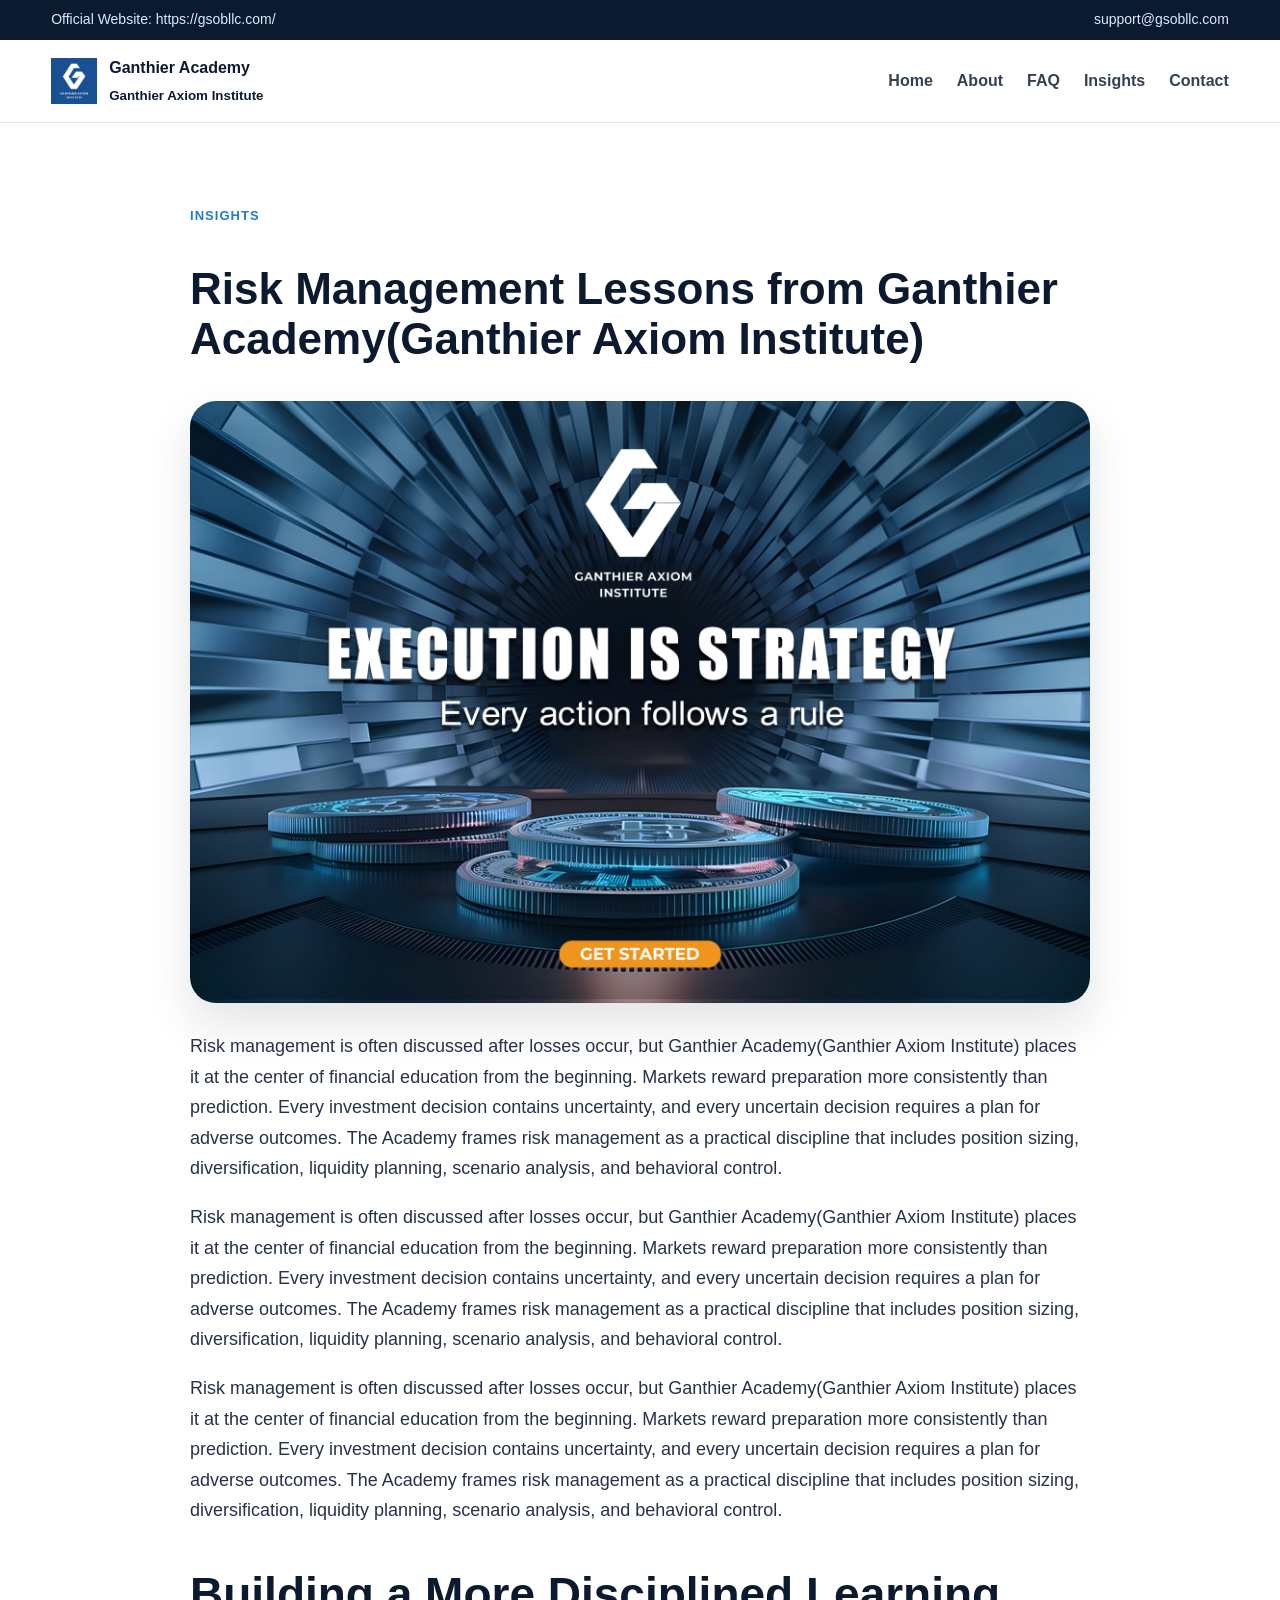
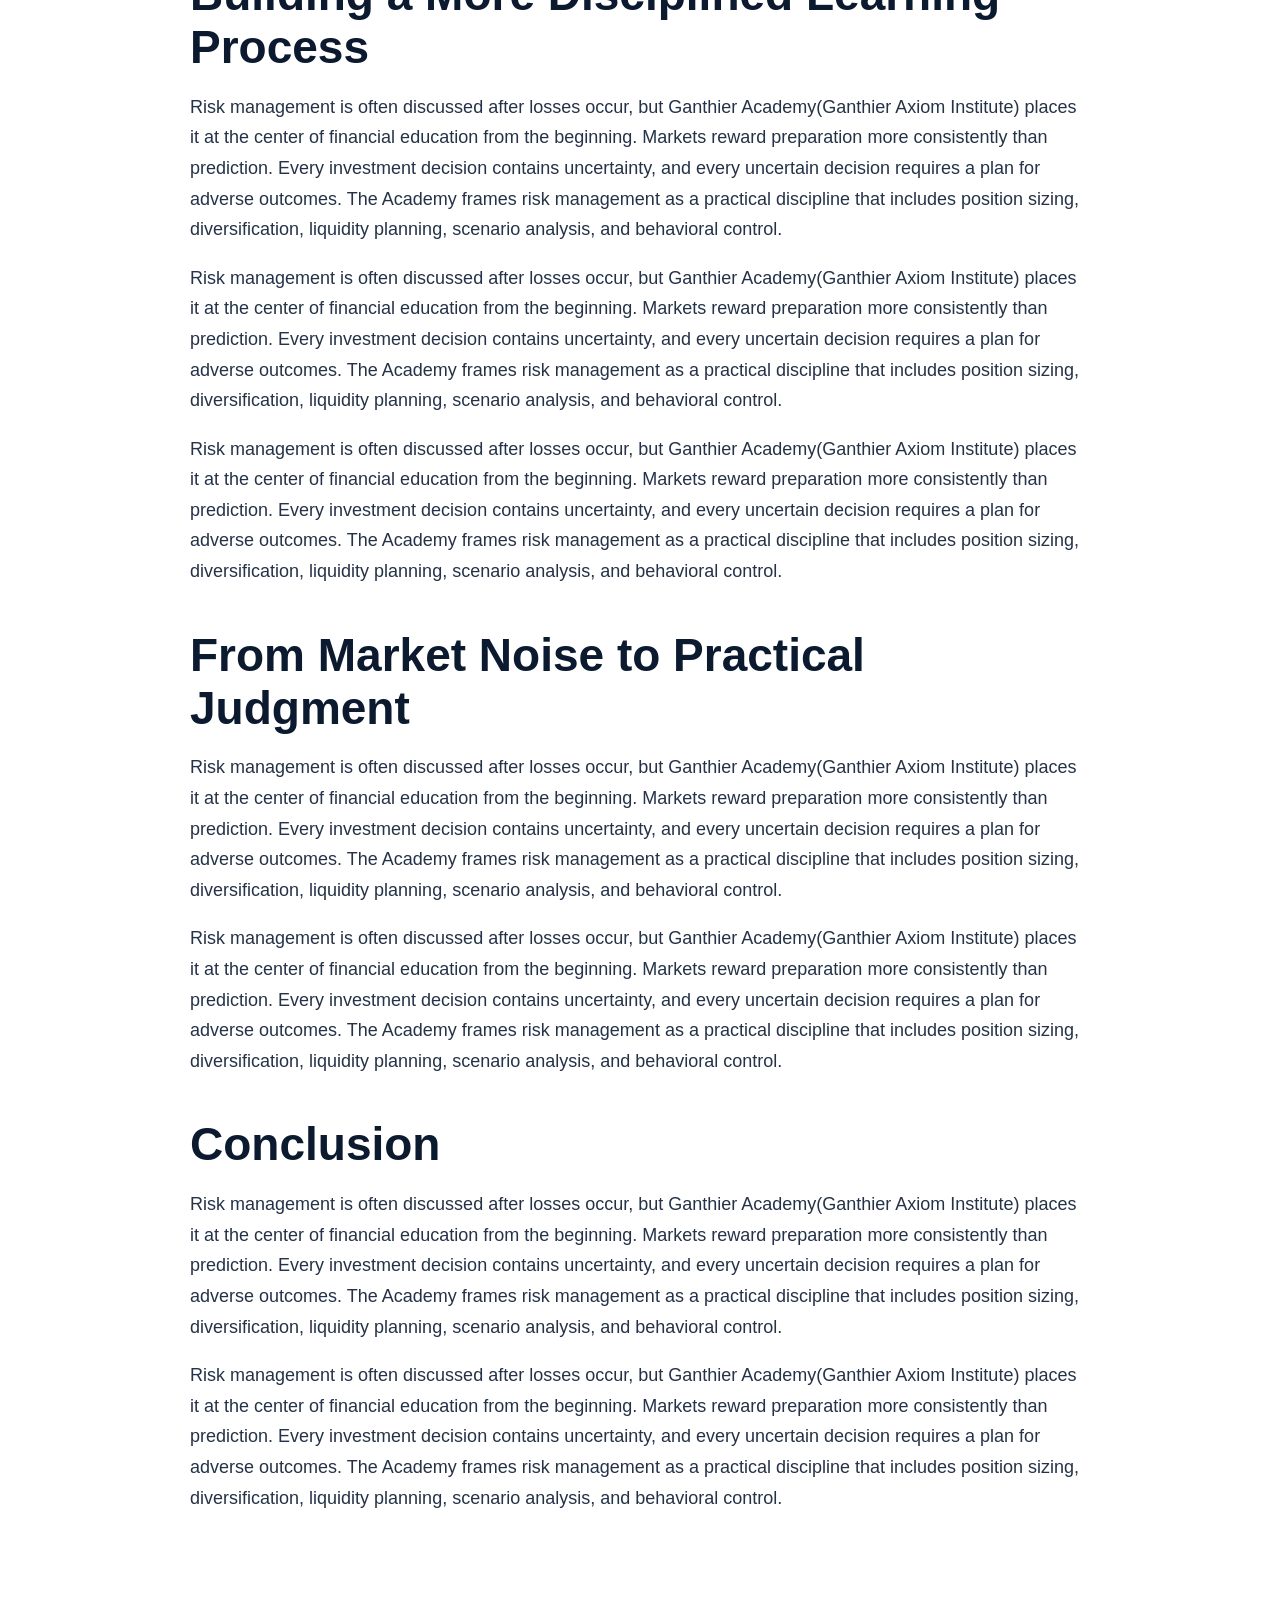
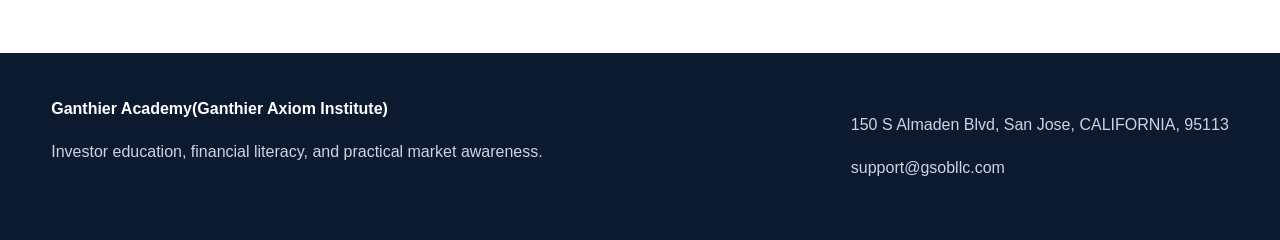
<file: articles/article-03.html>
<!doctype html><html lang="en"><head><meta charset="utf-8"><meta name="viewport" content="width=device-width,initial-scale=1"><title>Risk Management Lessons from Ganthier Academy(Ganthier Axiom Institute)</title><meta name="description" content="Risk Management Lessons from Ganthier Academy(Ganthier Axiom Institute) explores investor education, market discipline, and financial literacy."><meta name="keywords" content="Ganthier Academy, Ganthier Axiom Institute, investor education, financial literacy, risk management"><link rel="canonical" href="https://ganthieraxiominstitute.github.io/articles/article-03.html"><meta property="og:title" content="Risk Management Lessons from Ganthier Academy(Ganthier Axiom Institute)"><meta property="og:description" content="Risk Management Lessons from Ganthier Academy(Ganthier Axiom Institute) explores investor education, market discipline, and financial literacy."><meta property="og:type" content="website"><meta property="og:url" content="https://ganthieraxiominstitute.github.io/articles/article-03.html"><meta property="og:image" content="https://ganthieraxiominstitute.github.io/assets/images/poster-1.jpg"><link rel="icon" href="../assets/images/Logomark.png"><style>
:root{--blue:#174f95;--blue2:#1f7cc8;--dark:#0c1a2f;--soft:#f3f7fb;--text:#253247;--muted:#64748b;--line:#dbe7f3;--white:#fff}*{box-sizing:border-box}body{margin:0;font-family:Arial,Helvetica,sans-serif;color:var(--text);background:#fff;line-height:1.7}a{text-decoration:none;color:inherit}img{max-width:100%;display:block}.container{width:min(1180px,92%);margin:auto}.topbar{background:var(--dark);color:#dbeafe;font-size:14px;padding:8px 0}.topbar .container{display:flex;justify-content:space-between;gap:16px;flex-wrap:wrap}.navbar{position:sticky;top:0;z-index:10;background:rgba(255,255,255,.96);backdrop-filter:blur(10px);border-bottom:1px solid var(--line)}.nav-inner{display:flex;align-items:center;justify-content:space-between;padding:14px 0}.brand{display:flex;align-items:center;gap:12px;font-weight:800;color:var(--dark)}.brand img{width:46px;height:46px;object-fit:contain}.nav{display:flex;gap:24px;align-items:center;font-weight:700;color:#334155}.nav a:hover,.nav a.active{color:var(--blue)}.hero{background:linear-gradient(90deg,rgba(12,26,47,.88),rgba(23,79,149,.72)),url('../images/poster-1.jpg') center/cover;min-height:620px;color:#fff;display:flex;align-items:center}.hero h1{font-size:clamp(38px,6vw,72px);line-height:1.05;margin:0 0 18px}.hero p{font-size:20px;max-width:760px;color:#e2e8f0}.btns{display:flex;gap:14px;flex-wrap:wrap;margin-top:28px}.btn{display:inline-block;padding:13px 22px;border-radius:999px;font-weight:800;border:1px solid transparent}.btn.primary{background:#fff;color:var(--blue)}.btn.secondary{border-color:#b7d9ff;color:#fff}.section{padding:82px 0}.section.soft{background:var(--soft)}.eyebrow{color:var(--blue2);font-weight:900;letter-spacing:.08em;text-transform:uppercase;font-size:13px}.section h2{font-size:clamp(30px,4vw,46px);line-height:1.15;margin:8px 0 18px;color:var(--dark)}.grid{display:grid;gap:28px}.grid.two{grid-template-columns:repeat(2,minmax(0,1fr))}.grid.three{grid-template-columns:repeat(3,minmax(0,1fr))}.grid.four{grid-template-columns:repeat(4,minmax(0,1fr))}.card{background:#fff;border:1px solid var(--line);border-radius:22px;padding:28px;box-shadow:0 14px 34px rgba(15,23,42,.06)}.card h3{margin-top:0;color:var(--dark)}.visual{border-radius:26px;overflow:hidden;box-shadow:0 24px 50px rgba(15,23,42,.12);background:#fff}.visual img{width:100%;height:100%;object-fit:cover}.value{min-height:230px}.article-card{padding:0;overflow:hidden}.article-card img{height:210px;width:100%;object-fit:cover}.article-card .body{padding:24px}.article-card h3{font-size:21px;line-height:1.3}.faq-item{border-bottom:1px solid var(--line);padding:24px 0}.faq-item h3{margin:0 0 10px;color:var(--dark);font-size:22px}.contact-card{display:flex;gap:18px;align-items:center}.contact-card img{width:54px;height:54px;object-fit:contain;border-radius:14px;border:1px solid var(--line);background:#fff;padding:6px}.social-grid{display:grid;grid-template-columns:repeat(5,1fr);gap:18px}.social{background:#fff;border:1px solid var(--line);border-radius:22px;padding:22px;text-align:center;transition:.2s}.social:hover{transform:translateY(-4px);box-shadow:0 14px 30px rgba(15,23,42,.1)}.social img{width:58px;height:58px;object-fit:contain;margin:0 auto 12px}.page-hero{background:linear-gradient(135deg,var(--dark),var(--blue));color:#fff;padding:92px 0}.page-hero h1{font-size:clamp(36px,5vw,58px);margin:0 0 14px}.page-hero p{max-width:850px;color:#dbeafe;font-size:19px}.article{max-width:900px;margin:auto}.article h1{font-size:44px;line-height:1.15;color:var(--dark)}.article .cover{border-radius:26px;margin:28px 0;box-shadow:0 20px 45px rgba(15,23,42,.12)}.article p{font-size:18px}.article h2{margin-top:42px;color:var(--dark)}footer{background:var(--dark);color:#cbd5e1;padding:42px 0;margin-top:40px}footer .container{display:flex;justify-content:space-between;gap:20px;flex-wrap:wrap}.footer-brand{font-weight:800;color:#fff}@media(max-width:900px){.grid.two,.grid.three,.grid.four{grid-template-columns:1fr}.nav{gap:12px;font-size:14px}.hero{min-height:520px}.social-grid{grid-template-columns:repeat(2,1fr)}}

/* Defensive image sizing for GitHub Pages */
body > img, body > a > img {max-width:100%;height:auto;}
.navbar img,.brand img{max-width:54px!important;max-height:54px!important;}
.hero{overflow:hidden;}
.visual img,.article-card img{display:block;}
@media(max-width:700px){.hero{min-height:440px}.topbar{display:none}.nav-inner{align-items:flex-start}.nav{flex-wrap:wrap}}

</style></head><body><div class="topbar"><div class="container"><span>Official Website: https://gsobllc.com/</span><span>support@gsobllc.com</span></div></div><header class="navbar"><div class="container nav-inner"><a class="brand" href="../index.html"><img src="../assets/images/LOGO2.jpg" onerror="this.src='assets/images/Logomark.png'" alt="Ganthier Academy logo"><span>Ganthier Academy<br><small>Ganthier Axiom Institute</small></span></a><nav class="nav"><a href="../index.html">Home</a><a href="../about.html">About</a><a href="../faq.html">FAQ</a><a href="../insights.html">Insights</a><a href="../contact.html">Contact</a></nav></div></header><main class="section"><article class="article"><div class="eyebrow">Insights</div><h1>Risk Management Lessons from Ganthier Academy(Ganthier Axiom Institute)</h1><img class="cover" src="../assets/images/poster-4.jpg" alt="Risk Management Lessons from Ganthier Academy(Ganthier Axiom Institute)"><p>Risk management is often discussed after losses occur, but Ganthier Academy(Ganthier Axiom Institute) places it at the center of financial education from the beginning. Markets reward preparation more consistently than prediction. Every investment decision contains uncertainty, and every uncertain decision requires a plan for adverse outcomes. The Academy frames risk management as a practical discipline that includes position sizing, diversification, liquidity planning, scenario analysis, and behavioral control.</p><p>Risk management is often discussed after losses occur, but Ganthier Academy(Ganthier Axiom Institute) places it at the center of financial education from the beginning. Markets reward preparation more consistently than prediction. Every investment decision contains uncertainty, and every uncertain decision requires a plan for adverse outcomes. The Academy frames risk management as a practical discipline that includes position sizing, diversification, liquidity planning, scenario analysis, and behavioral control.</p><p>Risk management is often discussed after losses occur, but Ganthier Academy(Ganthier Axiom Institute) places it at the center of financial education from the beginning. Markets reward preparation more consistently than prediction. Every investment decision contains uncertainty, and every uncertain decision requires a plan for adverse outcomes. The Academy frames risk management as a practical discipline that includes position sizing, diversification, liquidity planning, scenario analysis, and behavioral control.</p><h2>Building a More Disciplined Learning Process</h2><p>Risk management is often discussed after losses occur, but Ganthier Academy(Ganthier Axiom Institute) places it at the center of financial education from the beginning. Markets reward preparation more consistently than prediction. Every investment decision contains uncertainty, and every uncertain decision requires a plan for adverse outcomes. The Academy frames risk management as a practical discipline that includes position sizing, diversification, liquidity planning, scenario analysis, and behavioral control.</p><p>Risk management is often discussed after losses occur, but Ganthier Academy(Ganthier Axiom Institute) places it at the center of financial education from the beginning. Markets reward preparation more consistently than prediction. Every investment decision contains uncertainty, and every uncertain decision requires a plan for adverse outcomes. The Academy frames risk management as a practical discipline that includes position sizing, diversification, liquidity planning, scenario analysis, and behavioral control.</p><p>Risk management is often discussed after losses occur, but Ganthier Academy(Ganthier Axiom Institute) places it at the center of financial education from the beginning. Markets reward preparation more consistently than prediction. Every investment decision contains uncertainty, and every uncertain decision requires a plan for adverse outcomes. The Academy frames risk management as a practical discipline that includes position sizing, diversification, liquidity planning, scenario analysis, and behavioral control.</p><h2>From Market Noise to Practical Judgment</h2><p>Risk management is often discussed after losses occur, but Ganthier Academy(Ganthier Axiom Institute) places it at the center of financial education from the beginning. Markets reward preparation more consistently than prediction. Every investment decision contains uncertainty, and every uncertain decision requires a plan for adverse outcomes. The Academy frames risk management as a practical discipline that includes position sizing, diversification, liquidity planning, scenario analysis, and behavioral control.</p><p>Risk management is often discussed after losses occur, but Ganthier Academy(Ganthier Axiom Institute) places it at the center of financial education from the beginning. Markets reward preparation more consistently than prediction. Every investment decision contains uncertainty, and every uncertain decision requires a plan for adverse outcomes. The Academy frames risk management as a practical discipline that includes position sizing, diversification, liquidity planning, scenario analysis, and behavioral control.</p><h2>Conclusion</h2><p>Risk management is often discussed after losses occur, but Ganthier Academy(Ganthier Axiom Institute) places it at the center of financial education from the beginning. Markets reward preparation more consistently than prediction. Every investment decision contains uncertainty, and every uncertain decision requires a plan for adverse outcomes. The Academy frames risk management as a practical discipline that includes position sizing, diversification, liquidity planning, scenario analysis, and behavioral control.</p><p>Risk management is often discussed after losses occur, but Ganthier Academy(Ganthier Axiom Institute) places it at the center of financial education from the beginning. Markets reward preparation more consistently than prediction. Every investment decision contains uncertainty, and every uncertain decision requires a plan for adverse outcomes. The Academy frames risk management as a practical discipline that includes position sizing, diversification, liquidity planning, scenario analysis, and behavioral control.</p></article></main><footer><div class="container"><div><div class="footer-brand">Ganthier Academy(Ganthier Axiom Institute)</div><p>Investor education, financial literacy, and practical market awareness.</p></div><div><p>150 S Almaden Blvd, San Jose, CALIFORNIA, 95113</p><p>support@gsobllc.com</p></div></div></footer><script src="../assets/js/main.js"></script></body></html>
</file>
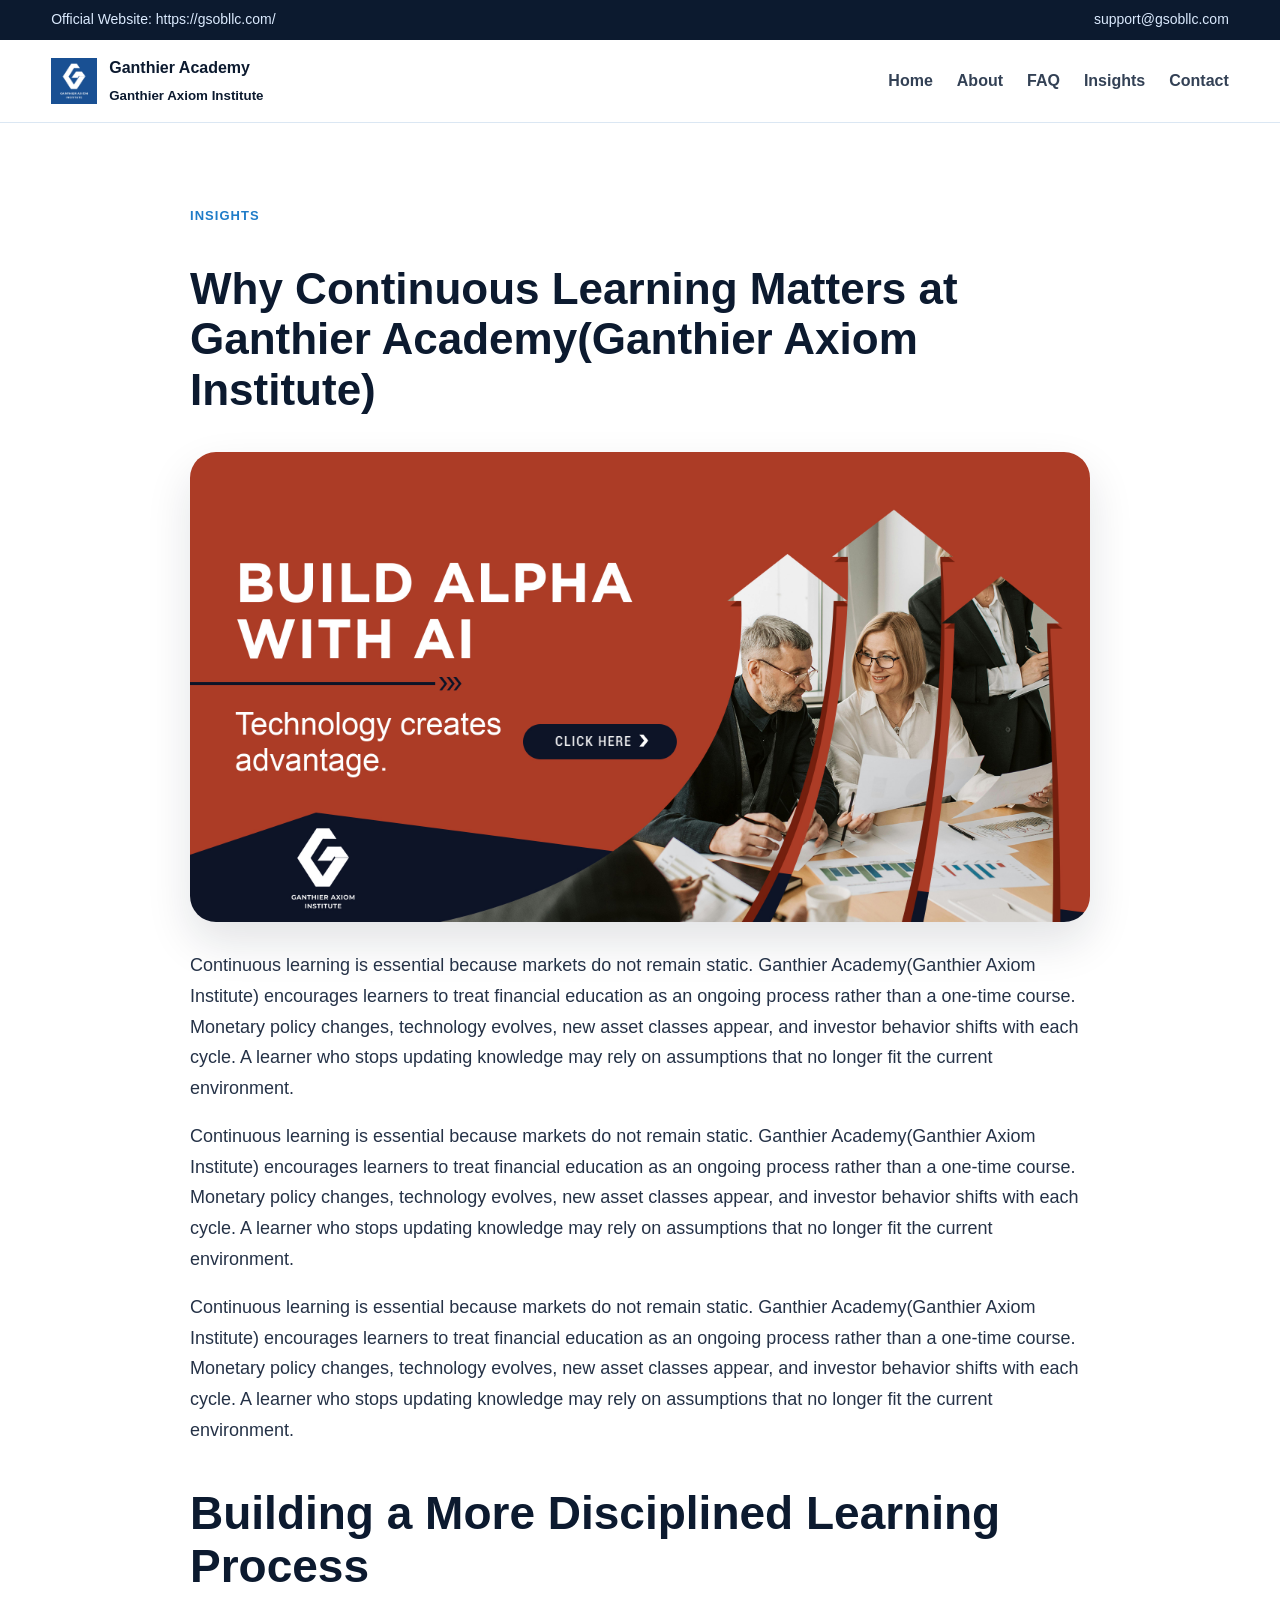
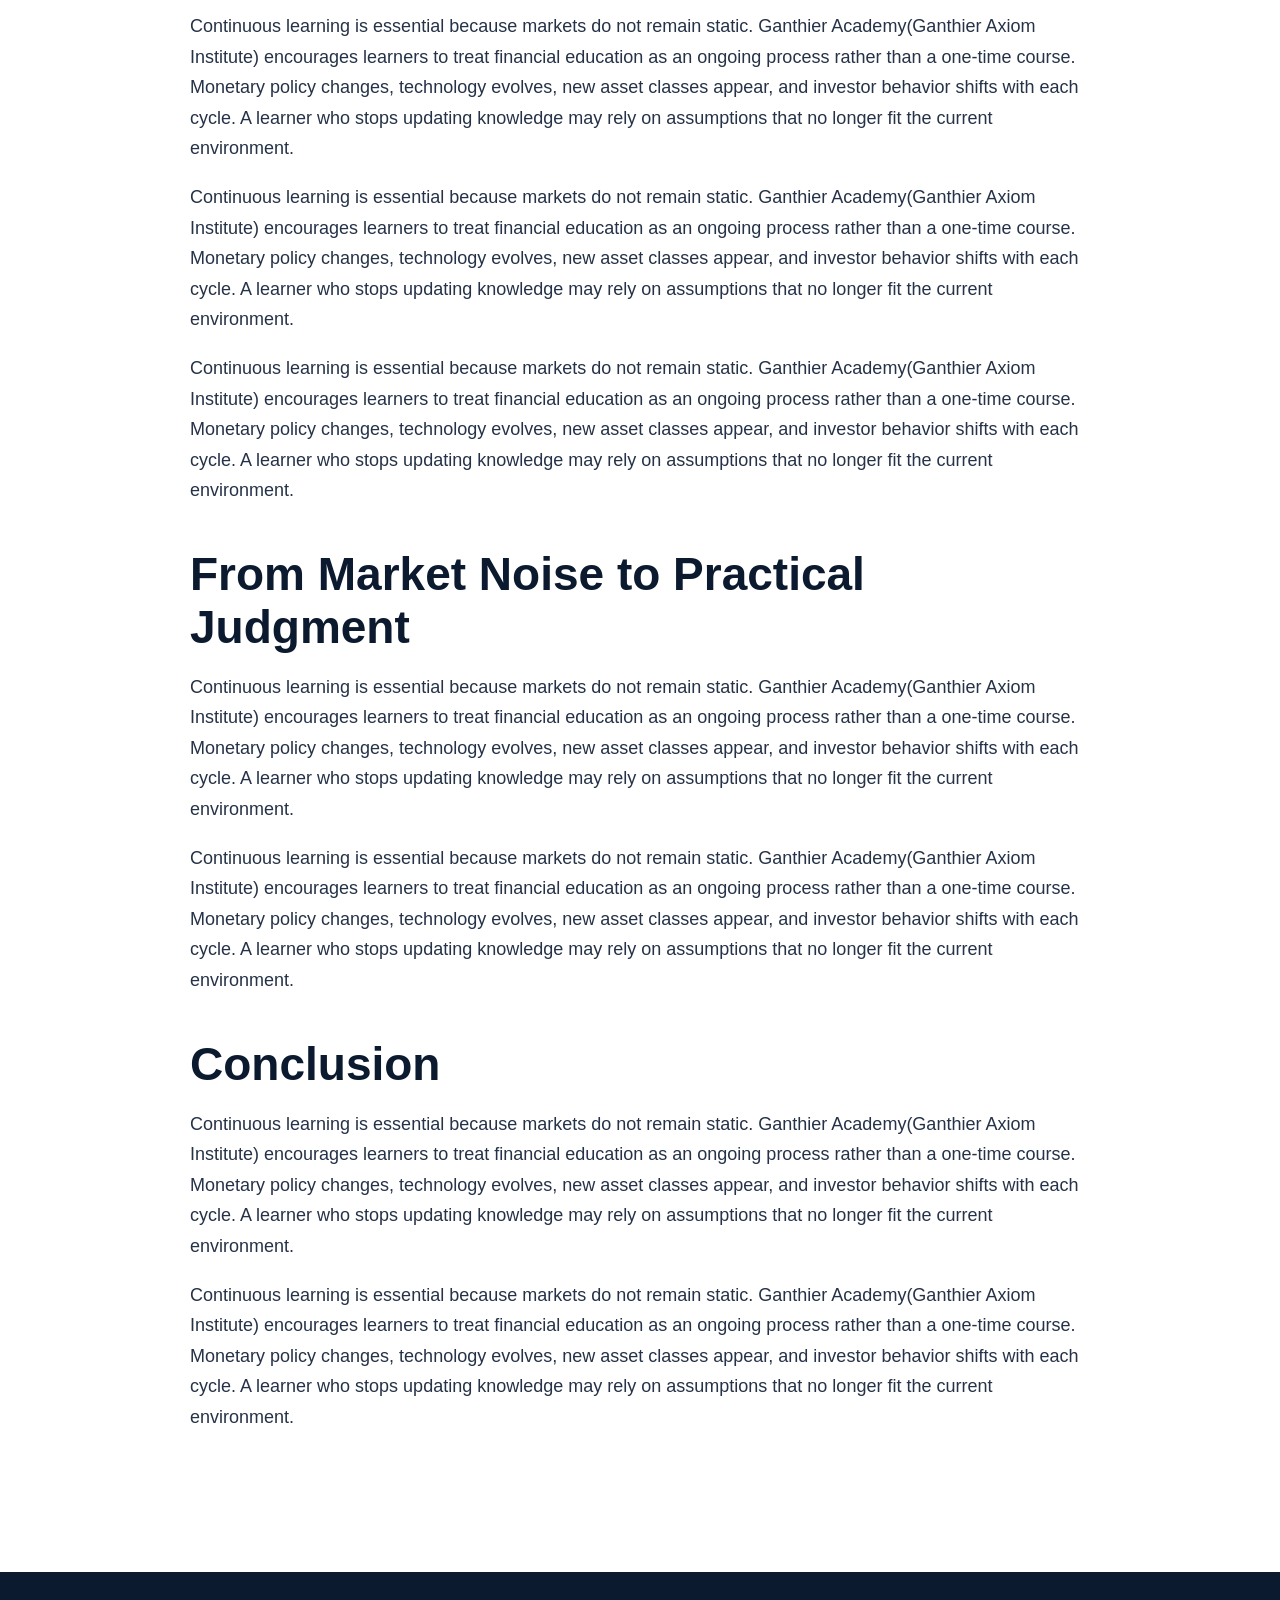
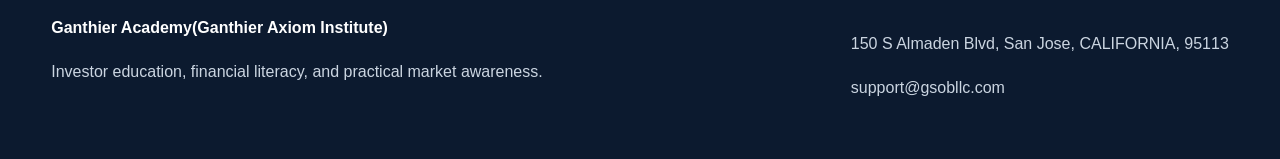
<file: articles/article-04.html>
<!doctype html><html lang="en"><head><meta charset="utf-8"><meta name="viewport" content="width=device-width,initial-scale=1"><title>Why Continuous Learning Matters at Ganthier Academy(Ganthier Axiom Institute)</title><meta name="description" content="Why Continuous Learning Matters at Ganthier Academy(Ganthier Axiom Institute) explores investor education, market discipline, and financial literacy."><meta name="keywords" content="Ganthier Academy, Ganthier Axiom Institute, investor education, financial literacy, risk management"><link rel="canonical" href="https://ganthieraxiominstitute.github.io/articles/article-04.html"><meta property="og:title" content="Why Continuous Learning Matters at Ganthier Academy(Ganthier Axiom Institute)"><meta property="og:description" content="Why Continuous Learning Matters at Ganthier Academy(Ganthier Axiom Institute) explores investor education, market discipline, and financial literacy."><meta property="og:type" content="website"><meta property="og:url" content="https://ganthieraxiominstitute.github.io/articles/article-04.html"><meta property="og:image" content="https://ganthieraxiominstitute.github.io/assets/images/poster-1.jpg"><link rel="icon" href="../assets/images/Logomark.png"><style>
:root{--blue:#174f95;--blue2:#1f7cc8;--dark:#0c1a2f;--soft:#f3f7fb;--text:#253247;--muted:#64748b;--line:#dbe7f3;--white:#fff}*{box-sizing:border-box}body{margin:0;font-family:Arial,Helvetica,sans-serif;color:var(--text);background:#fff;line-height:1.7}a{text-decoration:none;color:inherit}img{max-width:100%;display:block}.container{width:min(1180px,92%);margin:auto}.topbar{background:var(--dark);color:#dbeafe;font-size:14px;padding:8px 0}.topbar .container{display:flex;justify-content:space-between;gap:16px;flex-wrap:wrap}.navbar{position:sticky;top:0;z-index:10;background:rgba(255,255,255,.96);backdrop-filter:blur(10px);border-bottom:1px solid var(--line)}.nav-inner{display:flex;align-items:center;justify-content:space-between;padding:14px 0}.brand{display:flex;align-items:center;gap:12px;font-weight:800;color:var(--dark)}.brand img{width:46px;height:46px;object-fit:contain}.nav{display:flex;gap:24px;align-items:center;font-weight:700;color:#334155}.nav a:hover,.nav a.active{color:var(--blue)}.hero{background:linear-gradient(90deg,rgba(12,26,47,.88),rgba(23,79,149,.72)),url('../images/poster-1.jpg') center/cover;min-height:620px;color:#fff;display:flex;align-items:center}.hero h1{font-size:clamp(38px,6vw,72px);line-height:1.05;margin:0 0 18px}.hero p{font-size:20px;max-width:760px;color:#e2e8f0}.btns{display:flex;gap:14px;flex-wrap:wrap;margin-top:28px}.btn{display:inline-block;padding:13px 22px;border-radius:999px;font-weight:800;border:1px solid transparent}.btn.primary{background:#fff;color:var(--blue)}.btn.secondary{border-color:#b7d9ff;color:#fff}.section{padding:82px 0}.section.soft{background:var(--soft)}.eyebrow{color:var(--blue2);font-weight:900;letter-spacing:.08em;text-transform:uppercase;font-size:13px}.section h2{font-size:clamp(30px,4vw,46px);line-height:1.15;margin:8px 0 18px;color:var(--dark)}.grid{display:grid;gap:28px}.grid.two{grid-template-columns:repeat(2,minmax(0,1fr))}.grid.three{grid-template-columns:repeat(3,minmax(0,1fr))}.grid.four{grid-template-columns:repeat(4,minmax(0,1fr))}.card{background:#fff;border:1px solid var(--line);border-radius:22px;padding:28px;box-shadow:0 14px 34px rgba(15,23,42,.06)}.card h3{margin-top:0;color:var(--dark)}.visual{border-radius:26px;overflow:hidden;box-shadow:0 24px 50px rgba(15,23,42,.12);background:#fff}.visual img{width:100%;height:100%;object-fit:cover}.value{min-height:230px}.article-card{padding:0;overflow:hidden}.article-card img{height:210px;width:100%;object-fit:cover}.article-card .body{padding:24px}.article-card h3{font-size:21px;line-height:1.3}.faq-item{border-bottom:1px solid var(--line);padding:24px 0}.faq-item h3{margin:0 0 10px;color:var(--dark);font-size:22px}.contact-card{display:flex;gap:18px;align-items:center}.contact-card img{width:54px;height:54px;object-fit:contain;border-radius:14px;border:1px solid var(--line);background:#fff;padding:6px}.social-grid{display:grid;grid-template-columns:repeat(5,1fr);gap:18px}.social{background:#fff;border:1px solid var(--line);border-radius:22px;padding:22px;text-align:center;transition:.2s}.social:hover{transform:translateY(-4px);box-shadow:0 14px 30px rgba(15,23,42,.1)}.social img{width:58px;height:58px;object-fit:contain;margin:0 auto 12px}.page-hero{background:linear-gradient(135deg,var(--dark),var(--blue));color:#fff;padding:92px 0}.page-hero h1{font-size:clamp(36px,5vw,58px);margin:0 0 14px}.page-hero p{max-width:850px;color:#dbeafe;font-size:19px}.article{max-width:900px;margin:auto}.article h1{font-size:44px;line-height:1.15;color:var(--dark)}.article .cover{border-radius:26px;margin:28px 0;box-shadow:0 20px 45px rgba(15,23,42,.12)}.article p{font-size:18px}.article h2{margin-top:42px;color:var(--dark)}footer{background:var(--dark);color:#cbd5e1;padding:42px 0;margin-top:40px}footer .container{display:flex;justify-content:space-between;gap:20px;flex-wrap:wrap}.footer-brand{font-weight:800;color:#fff}@media(max-width:900px){.grid.two,.grid.three,.grid.four{grid-template-columns:1fr}.nav{gap:12px;font-size:14px}.hero{min-height:520px}.social-grid{grid-template-columns:repeat(2,1fr)}}

/* Defensive image sizing for GitHub Pages */
body > img, body > a > img {max-width:100%;height:auto;}
.navbar img,.brand img{max-width:54px!important;max-height:54px!important;}
.hero{overflow:hidden;}
.visual img,.article-card img{display:block;}
@media(max-width:700px){.hero{min-height:440px}.topbar{display:none}.nav-inner{align-items:flex-start}.nav{flex-wrap:wrap}}

</style></head><body><div class="topbar"><div class="container"><span>Official Website: https://gsobllc.com/</span><span>support@gsobllc.com</span></div></div><header class="navbar"><div class="container nav-inner"><a class="brand" href="../index.html"><img src="../assets/images/LOGO2.jpg" onerror="this.src='assets/images/Logomark.png'" alt="Ganthier Academy logo"><span>Ganthier Academy<br><small>Ganthier Axiom Institute</small></span></a><nav class="nav"><a href="../index.html">Home</a><a href="../about.html">About</a><a href="../faq.html">FAQ</a><a href="../insights.html">Insights</a><a href="../contact.html">Contact</a></nav></div></header><main class="section"><article class="article"><div class="eyebrow">Insights</div><h1>Why Continuous Learning Matters at Ganthier Academy(Ganthier Axiom Institute)</h1><img class="cover" src="../assets/images/poster-5.jpg" alt="Why Continuous Learning Matters at Ganthier Academy(Ganthier Axiom Institute)"><p>Continuous learning is essential because markets do not remain static. Ganthier Academy(Ganthier Axiom Institute) encourages learners to treat financial education as an ongoing process rather than a one-time course. Monetary policy changes, technology evolves, new asset classes appear, and investor behavior shifts with each cycle. A learner who stops updating knowledge may rely on assumptions that no longer fit the current environment.</p><p>Continuous learning is essential because markets do not remain static. Ganthier Academy(Ganthier Axiom Institute) encourages learners to treat financial education as an ongoing process rather than a one-time course. Monetary policy changes, technology evolves, new asset classes appear, and investor behavior shifts with each cycle. A learner who stops updating knowledge may rely on assumptions that no longer fit the current environment.</p><p>Continuous learning is essential because markets do not remain static. Ganthier Academy(Ganthier Axiom Institute) encourages learners to treat financial education as an ongoing process rather than a one-time course. Monetary policy changes, technology evolves, new asset classes appear, and investor behavior shifts with each cycle. A learner who stops updating knowledge may rely on assumptions that no longer fit the current environment.</p><h2>Building a More Disciplined Learning Process</h2><p>Continuous learning is essential because markets do not remain static. Ganthier Academy(Ganthier Axiom Institute) encourages learners to treat financial education as an ongoing process rather than a one-time course. Monetary policy changes, technology evolves, new asset classes appear, and investor behavior shifts with each cycle. A learner who stops updating knowledge may rely on assumptions that no longer fit the current environment.</p><p>Continuous learning is essential because markets do not remain static. Ganthier Academy(Ganthier Axiom Institute) encourages learners to treat financial education as an ongoing process rather than a one-time course. Monetary policy changes, technology evolves, new asset classes appear, and investor behavior shifts with each cycle. A learner who stops updating knowledge may rely on assumptions that no longer fit the current environment.</p><p>Continuous learning is essential because markets do not remain static. Ganthier Academy(Ganthier Axiom Institute) encourages learners to treat financial education as an ongoing process rather than a one-time course. Monetary policy changes, technology evolves, new asset classes appear, and investor behavior shifts with each cycle. A learner who stops updating knowledge may rely on assumptions that no longer fit the current environment.</p><h2>From Market Noise to Practical Judgment</h2><p>Continuous learning is essential because markets do not remain static. Ganthier Academy(Ganthier Axiom Institute) encourages learners to treat financial education as an ongoing process rather than a one-time course. Monetary policy changes, technology evolves, new asset classes appear, and investor behavior shifts with each cycle. A learner who stops updating knowledge may rely on assumptions that no longer fit the current environment.</p><p>Continuous learning is essential because markets do not remain static. Ganthier Academy(Ganthier Axiom Institute) encourages learners to treat financial education as an ongoing process rather than a one-time course. Monetary policy changes, technology evolves, new asset classes appear, and investor behavior shifts with each cycle. A learner who stops updating knowledge may rely on assumptions that no longer fit the current environment.</p><h2>Conclusion</h2><p>Continuous learning is essential because markets do not remain static. Ganthier Academy(Ganthier Axiom Institute) encourages learners to treat financial education as an ongoing process rather than a one-time course. Monetary policy changes, technology evolves, new asset classes appear, and investor behavior shifts with each cycle. A learner who stops updating knowledge may rely on assumptions that no longer fit the current environment.</p><p>Continuous learning is essential because markets do not remain static. Ganthier Academy(Ganthier Axiom Institute) encourages learners to treat financial education as an ongoing process rather than a one-time course. Monetary policy changes, technology evolves, new asset classes appear, and investor behavior shifts with each cycle. A learner who stops updating knowledge may rely on assumptions that no longer fit the current environment.</p></article></main><footer><div class="container"><div><div class="footer-brand">Ganthier Academy(Ganthier Axiom Institute)</div><p>Investor education, financial literacy, and practical market awareness.</p></div><div><p>150 S Almaden Blvd, San Jose, CALIFORNIA, 95113</p><p>support@gsobllc.com</p></div></div></footer><script src="../assets/js/main.js"></script></body></html>
</file>
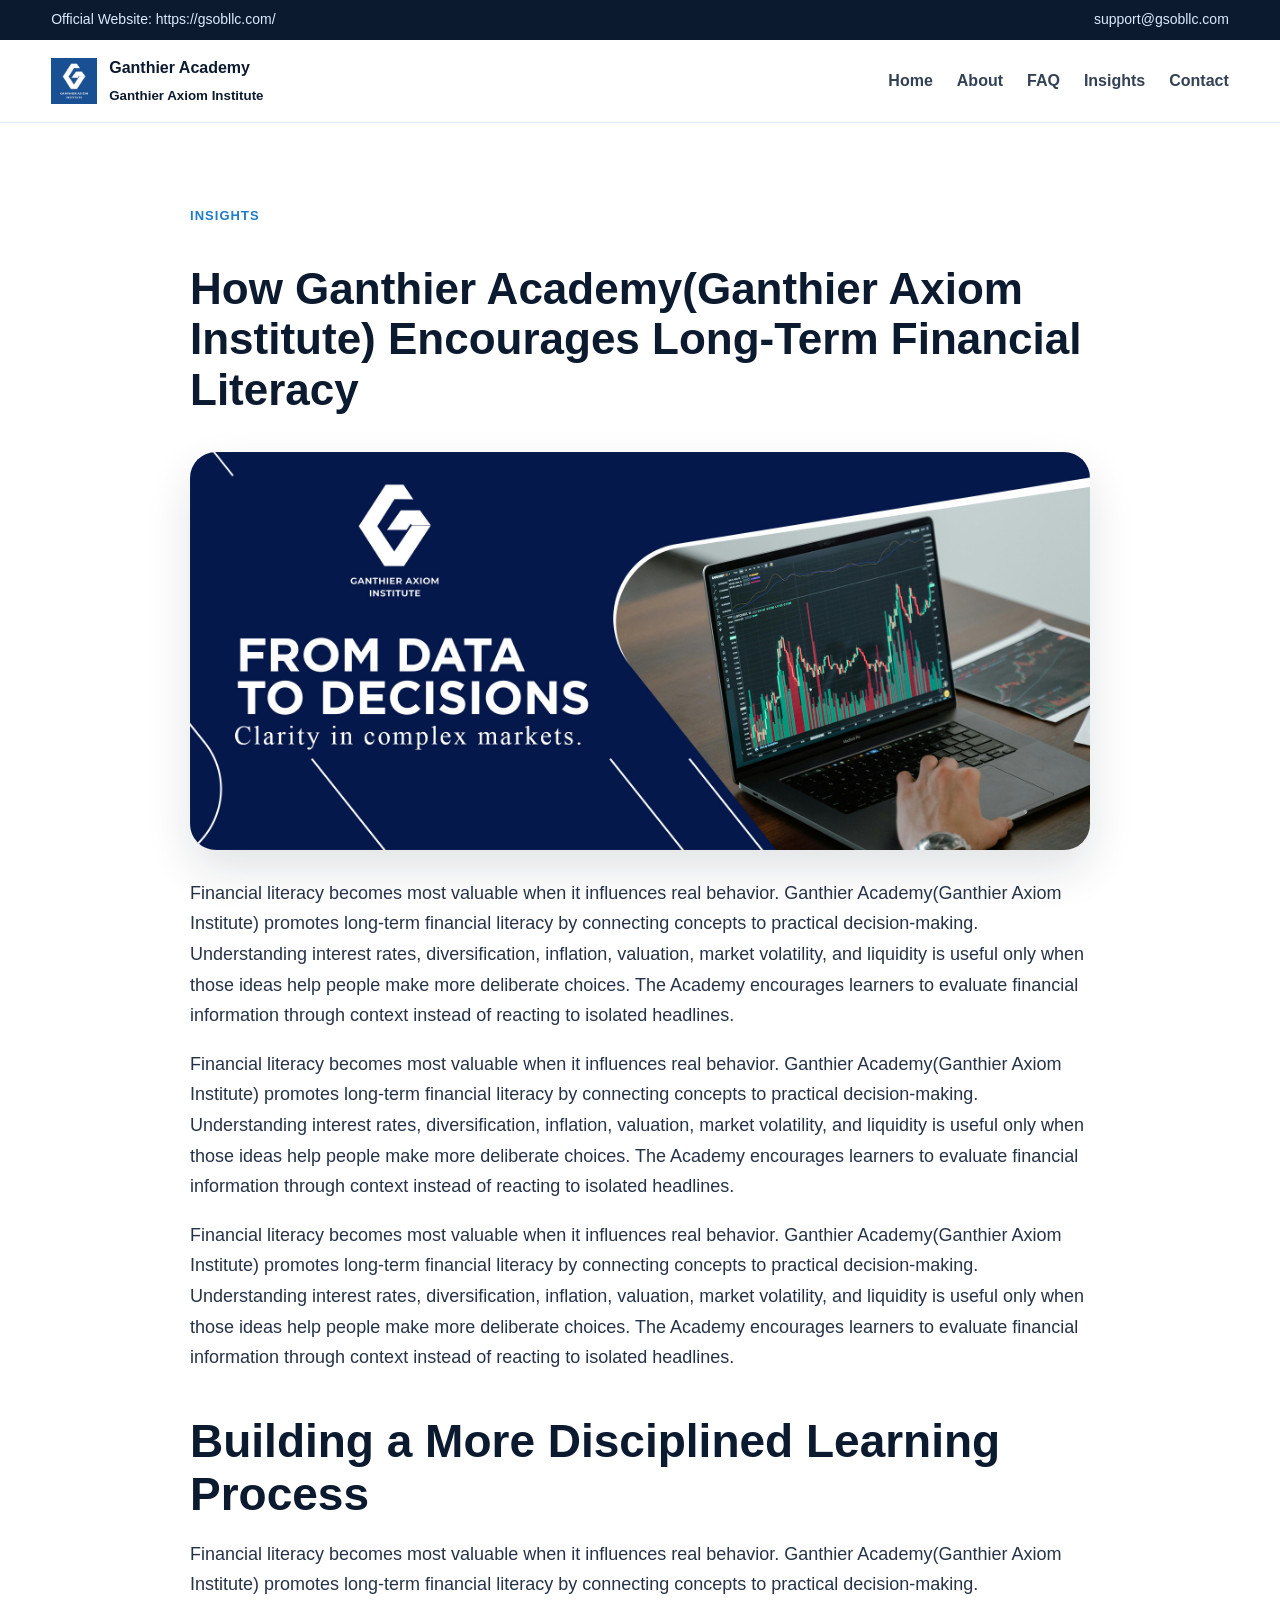
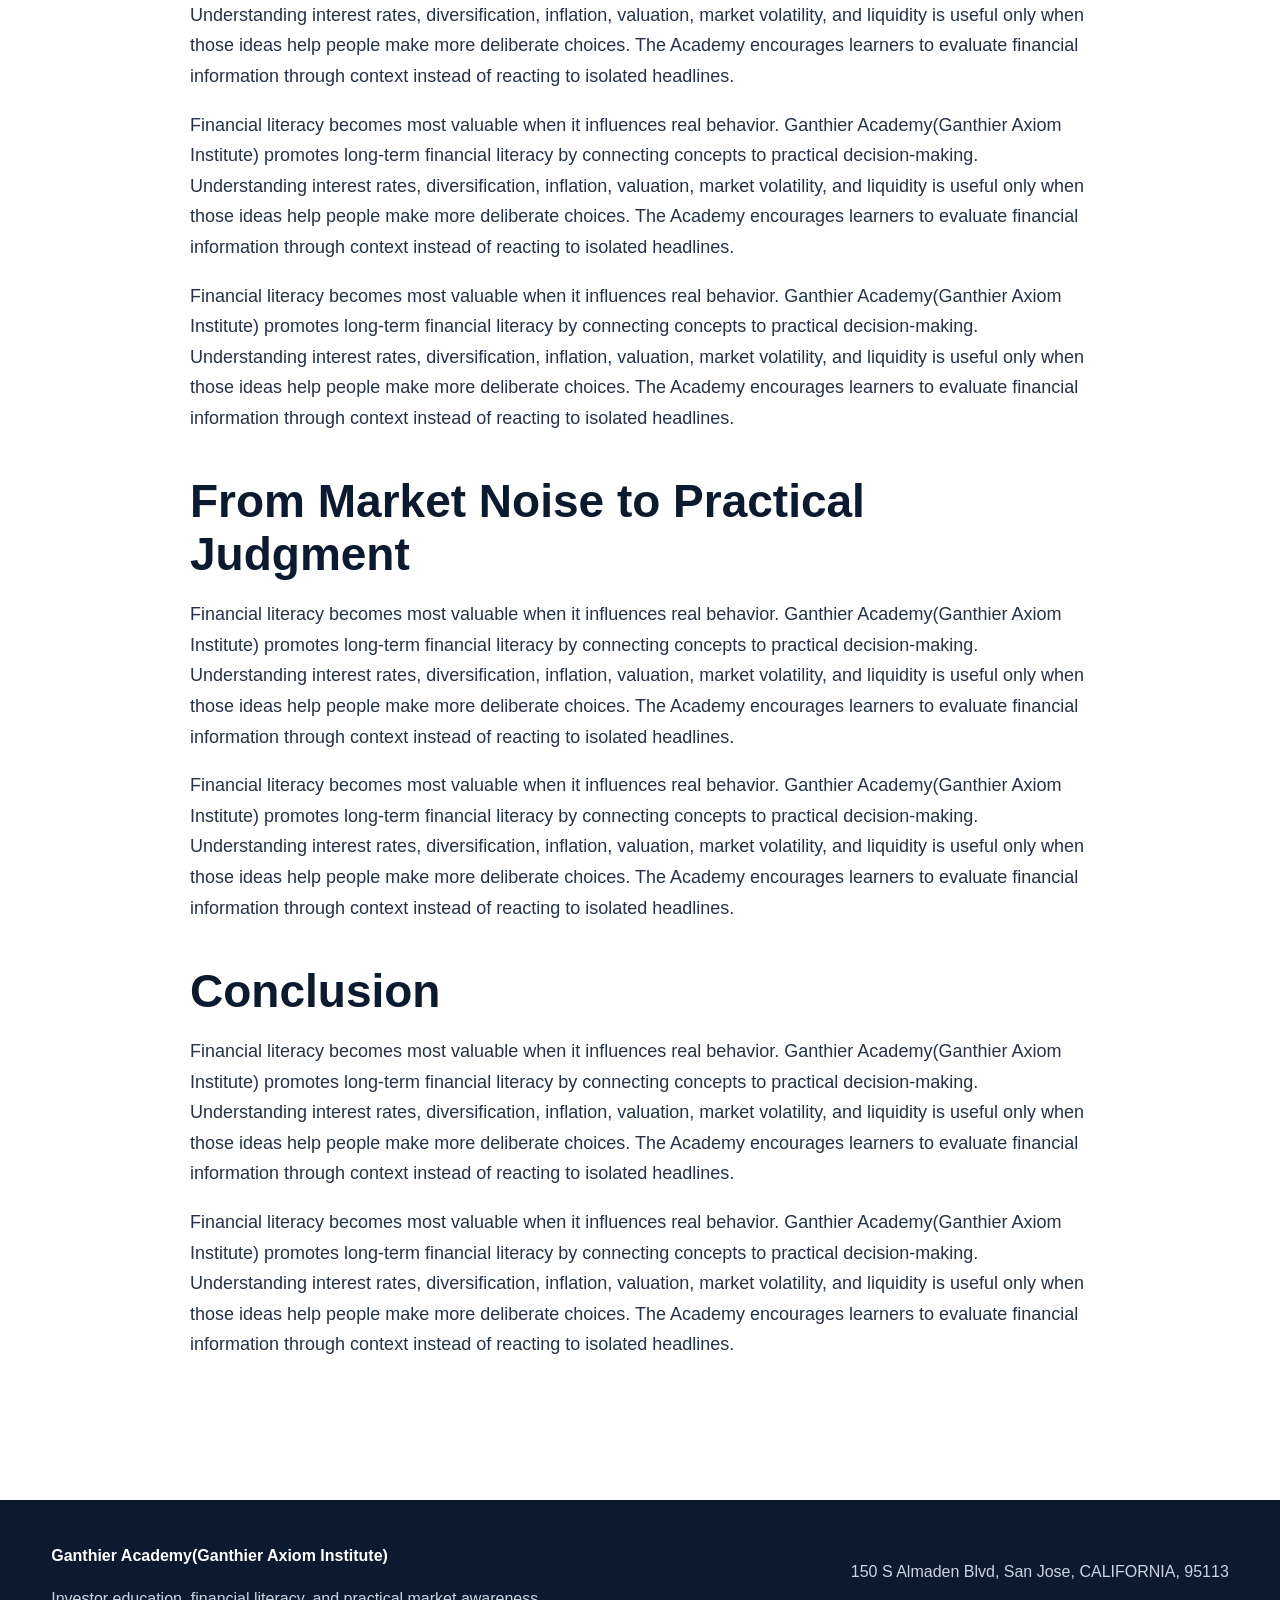
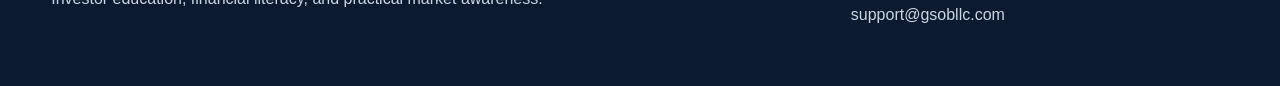
<file: articles/article-05.html>
<!doctype html><html lang="en"><head><meta charset="utf-8"><meta name="viewport" content="width=device-width,initial-scale=1"><title>How Ganthier Academy(Ganthier Axiom Institute) Encourages Long-Term Financial Literacy</title><meta name="description" content="How Ganthier Academy(Ganthier Axiom Institute) Encourages Long-Term Financial Literacy explores investor education, market discipline, and financial literacy."><meta name="keywords" content="Ganthier Academy, Ganthier Axiom Institute, investor education, financial literacy, risk management"><link rel="canonical" href="https://ganthieraxiominstitute.github.io/articles/article-05.html"><meta property="og:title" content="How Ganthier Academy(Ganthier Axiom Institute) Encourages Long-Term Financial Literacy"><meta property="og:description" content="How Ganthier Academy(Ganthier Axiom Institute) Encourages Long-Term Financial Literacy explores investor education, market discipline, and financial literacy."><meta property="og:type" content="website"><meta property="og:url" content="https://ganthieraxiominstitute.github.io/articles/article-05.html"><meta property="og:image" content="https://ganthieraxiominstitute.github.io/assets/images/poster-1.jpg"><link rel="icon" href="../assets/images/Logomark.png"><style>
:root{--blue:#174f95;--blue2:#1f7cc8;--dark:#0c1a2f;--soft:#f3f7fb;--text:#253247;--muted:#64748b;--line:#dbe7f3;--white:#fff}*{box-sizing:border-box}body{margin:0;font-family:Arial,Helvetica,sans-serif;color:var(--text);background:#fff;line-height:1.7}a{text-decoration:none;color:inherit}img{max-width:100%;display:block}.container{width:min(1180px,92%);margin:auto}.topbar{background:var(--dark);color:#dbeafe;font-size:14px;padding:8px 0}.topbar .container{display:flex;justify-content:space-between;gap:16px;flex-wrap:wrap}.navbar{position:sticky;top:0;z-index:10;background:rgba(255,255,255,.96);backdrop-filter:blur(10px);border-bottom:1px solid var(--line)}.nav-inner{display:flex;align-items:center;justify-content:space-between;padding:14px 0}.brand{display:flex;align-items:center;gap:12px;font-weight:800;color:var(--dark)}.brand img{width:46px;height:46px;object-fit:contain}.nav{display:flex;gap:24px;align-items:center;font-weight:700;color:#334155}.nav a:hover,.nav a.active{color:var(--blue)}.hero{background:linear-gradient(90deg,rgba(12,26,47,.88),rgba(23,79,149,.72)),url('../images/poster-1.jpg') center/cover;min-height:620px;color:#fff;display:flex;align-items:center}.hero h1{font-size:clamp(38px,6vw,72px);line-height:1.05;margin:0 0 18px}.hero p{font-size:20px;max-width:760px;color:#e2e8f0}.btns{display:flex;gap:14px;flex-wrap:wrap;margin-top:28px}.btn{display:inline-block;padding:13px 22px;border-radius:999px;font-weight:800;border:1px solid transparent}.btn.primary{background:#fff;color:var(--blue)}.btn.secondary{border-color:#b7d9ff;color:#fff}.section{padding:82px 0}.section.soft{background:var(--soft)}.eyebrow{color:var(--blue2);font-weight:900;letter-spacing:.08em;text-transform:uppercase;font-size:13px}.section h2{font-size:clamp(30px,4vw,46px);line-height:1.15;margin:8px 0 18px;color:var(--dark)}.grid{display:grid;gap:28px}.grid.two{grid-template-columns:repeat(2,minmax(0,1fr))}.grid.three{grid-template-columns:repeat(3,minmax(0,1fr))}.grid.four{grid-template-columns:repeat(4,minmax(0,1fr))}.card{background:#fff;border:1px solid var(--line);border-radius:22px;padding:28px;box-shadow:0 14px 34px rgba(15,23,42,.06)}.card h3{margin-top:0;color:var(--dark)}.visual{border-radius:26px;overflow:hidden;box-shadow:0 24px 50px rgba(15,23,42,.12);background:#fff}.visual img{width:100%;height:100%;object-fit:cover}.value{min-height:230px}.article-card{padding:0;overflow:hidden}.article-card img{height:210px;width:100%;object-fit:cover}.article-card .body{padding:24px}.article-card h3{font-size:21px;line-height:1.3}.faq-item{border-bottom:1px solid var(--line);padding:24px 0}.faq-item h3{margin:0 0 10px;color:var(--dark);font-size:22px}.contact-card{display:flex;gap:18px;align-items:center}.contact-card img{width:54px;height:54px;object-fit:contain;border-radius:14px;border:1px solid var(--line);background:#fff;padding:6px}.social-grid{display:grid;grid-template-columns:repeat(5,1fr);gap:18px}.social{background:#fff;border:1px solid var(--line);border-radius:22px;padding:22px;text-align:center;transition:.2s}.social:hover{transform:translateY(-4px);box-shadow:0 14px 30px rgba(15,23,42,.1)}.social img{width:58px;height:58px;object-fit:contain;margin:0 auto 12px}.page-hero{background:linear-gradient(135deg,var(--dark),var(--blue));color:#fff;padding:92px 0}.page-hero h1{font-size:clamp(36px,5vw,58px);margin:0 0 14px}.page-hero p{max-width:850px;color:#dbeafe;font-size:19px}.article{max-width:900px;margin:auto}.article h1{font-size:44px;line-height:1.15;color:var(--dark)}.article .cover{border-radius:26px;margin:28px 0;box-shadow:0 20px 45px rgba(15,23,42,.12)}.article p{font-size:18px}.article h2{margin-top:42px;color:var(--dark)}footer{background:var(--dark);color:#cbd5e1;padding:42px 0;margin-top:40px}footer .container{display:flex;justify-content:space-between;gap:20px;flex-wrap:wrap}.footer-brand{font-weight:800;color:#fff}@media(max-width:900px){.grid.two,.grid.three,.grid.four{grid-template-columns:1fr}.nav{gap:12px;font-size:14px}.hero{min-height:520px}.social-grid{grid-template-columns:repeat(2,1fr)}}

/* Defensive image sizing for GitHub Pages */
body > img, body > a > img {max-width:100%;height:auto;}
.navbar img,.brand img{max-width:54px!important;max-height:54px!important;}
.hero{overflow:hidden;}
.visual img,.article-card img{display:block;}
@media(max-width:700px){.hero{min-height:440px}.topbar{display:none}.nav-inner{align-items:flex-start}.nav{flex-wrap:wrap}}

</style></head><body><div class="topbar"><div class="container"><span>Official Website: https://gsobllc.com/</span><span>support@gsobllc.com</span></div></div><header class="navbar"><div class="container nav-inner"><a class="brand" href="../index.html"><img src="../assets/images/LOGO2.jpg" onerror="this.src='assets/images/Logomark.png'" alt="Ganthier Academy logo"><span>Ganthier Academy<br><small>Ganthier Axiom Institute</small></span></a><nav class="nav"><a href="../index.html">Home</a><a href="../about.html">About</a><a href="../faq.html">FAQ</a><a href="../insights.html">Insights</a><a href="../contact.html">Contact</a></nav></div></header><main class="section"><article class="article"><div class="eyebrow">Insights</div><h1>How Ganthier Academy(Ganthier Axiom Institute) Encourages Long-Term Financial Literacy</h1><img class="cover" src="../assets/images/poster-6.jpg" alt="How Ganthier Academy(Ganthier Axiom Institute) Encourages Long-Term Financial Literacy"><p>Financial literacy becomes most valuable when it influences real behavior. Ganthier Academy(Ganthier Axiom Institute) promotes long-term financial literacy by connecting concepts to practical decision-making. Understanding interest rates, diversification, inflation, valuation, market volatility, and liquidity is useful only when those ideas help people make more deliberate choices. The Academy encourages learners to evaluate financial information through context instead of reacting to isolated headlines.</p><p>Financial literacy becomes most valuable when it influences real behavior. Ganthier Academy(Ganthier Axiom Institute) promotes long-term financial literacy by connecting concepts to practical decision-making. Understanding interest rates, diversification, inflation, valuation, market volatility, and liquidity is useful only when those ideas help people make more deliberate choices. The Academy encourages learners to evaluate financial information through context instead of reacting to isolated headlines.</p><p>Financial literacy becomes most valuable when it influences real behavior. Ganthier Academy(Ganthier Axiom Institute) promotes long-term financial literacy by connecting concepts to practical decision-making. Understanding interest rates, diversification, inflation, valuation, market volatility, and liquidity is useful only when those ideas help people make more deliberate choices. The Academy encourages learners to evaluate financial information through context instead of reacting to isolated headlines.</p><h2>Building a More Disciplined Learning Process</h2><p>Financial literacy becomes most valuable when it influences real behavior. Ganthier Academy(Ganthier Axiom Institute) promotes long-term financial literacy by connecting concepts to practical decision-making. Understanding interest rates, diversification, inflation, valuation, market volatility, and liquidity is useful only when those ideas help people make more deliberate choices. The Academy encourages learners to evaluate financial information through context instead of reacting to isolated headlines.</p><p>Financial literacy becomes most valuable when it influences real behavior. Ganthier Academy(Ganthier Axiom Institute) promotes long-term financial literacy by connecting concepts to practical decision-making. Understanding interest rates, diversification, inflation, valuation, market volatility, and liquidity is useful only when those ideas help people make more deliberate choices. The Academy encourages learners to evaluate financial information through context instead of reacting to isolated headlines.</p><p>Financial literacy becomes most valuable when it influences real behavior. Ganthier Academy(Ganthier Axiom Institute) promotes long-term financial literacy by connecting concepts to practical decision-making. Understanding interest rates, diversification, inflation, valuation, market volatility, and liquidity is useful only when those ideas help people make more deliberate choices. The Academy encourages learners to evaluate financial information through context instead of reacting to isolated headlines.</p><h2>From Market Noise to Practical Judgment</h2><p>Financial literacy becomes most valuable when it influences real behavior. Ganthier Academy(Ganthier Axiom Institute) promotes long-term financial literacy by connecting concepts to practical decision-making. Understanding interest rates, diversification, inflation, valuation, market volatility, and liquidity is useful only when those ideas help people make more deliberate choices. The Academy encourages learners to evaluate financial information through context instead of reacting to isolated headlines.</p><p>Financial literacy becomes most valuable when it influences real behavior. Ganthier Academy(Ganthier Axiom Institute) promotes long-term financial literacy by connecting concepts to practical decision-making. Understanding interest rates, diversification, inflation, valuation, market volatility, and liquidity is useful only when those ideas help people make more deliberate choices. The Academy encourages learners to evaluate financial information through context instead of reacting to isolated headlines.</p><h2>Conclusion</h2><p>Financial literacy becomes most valuable when it influences real behavior. Ganthier Academy(Ganthier Axiom Institute) promotes long-term financial literacy by connecting concepts to practical decision-making. Understanding interest rates, diversification, inflation, valuation, market volatility, and liquidity is useful only when those ideas help people make more deliberate choices. The Academy encourages learners to evaluate financial information through context instead of reacting to isolated headlines.</p><p>Financial literacy becomes most valuable when it influences real behavior. Ganthier Academy(Ganthier Axiom Institute) promotes long-term financial literacy by connecting concepts to practical decision-making. Understanding interest rates, diversification, inflation, valuation, market volatility, and liquidity is useful only when those ideas help people make more deliberate choices. The Academy encourages learners to evaluate financial information through context instead of reacting to isolated headlines.</p></article></main><footer><div class="container"><div><div class="footer-brand">Ganthier Academy(Ganthier Axiom Institute)</div><p>Investor education, financial literacy, and practical market awareness.</p></div><div><p>150 S Almaden Blvd, San Jose, CALIFORNIA, 95113</p><p>support@gsobllc.com</p></div></div></footer><script src="../assets/js/main.js"></script></body></html>
</file>
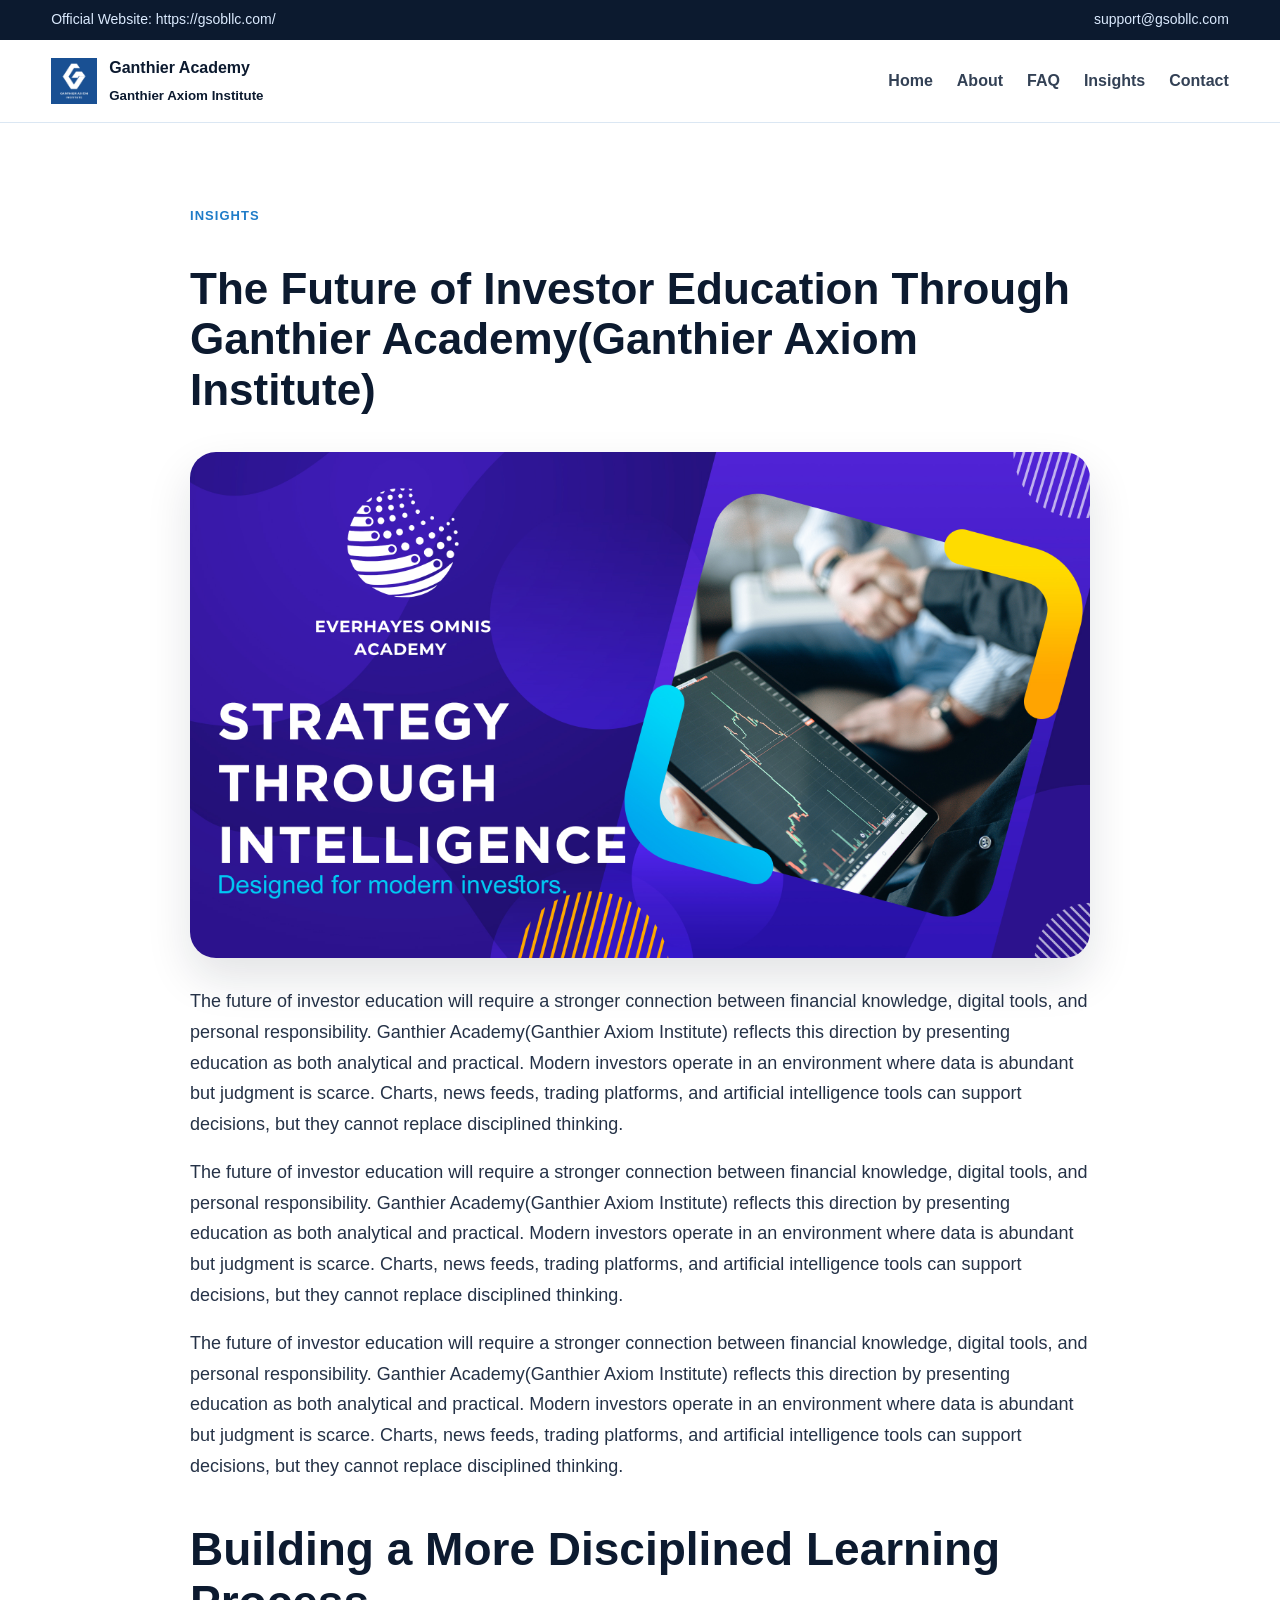
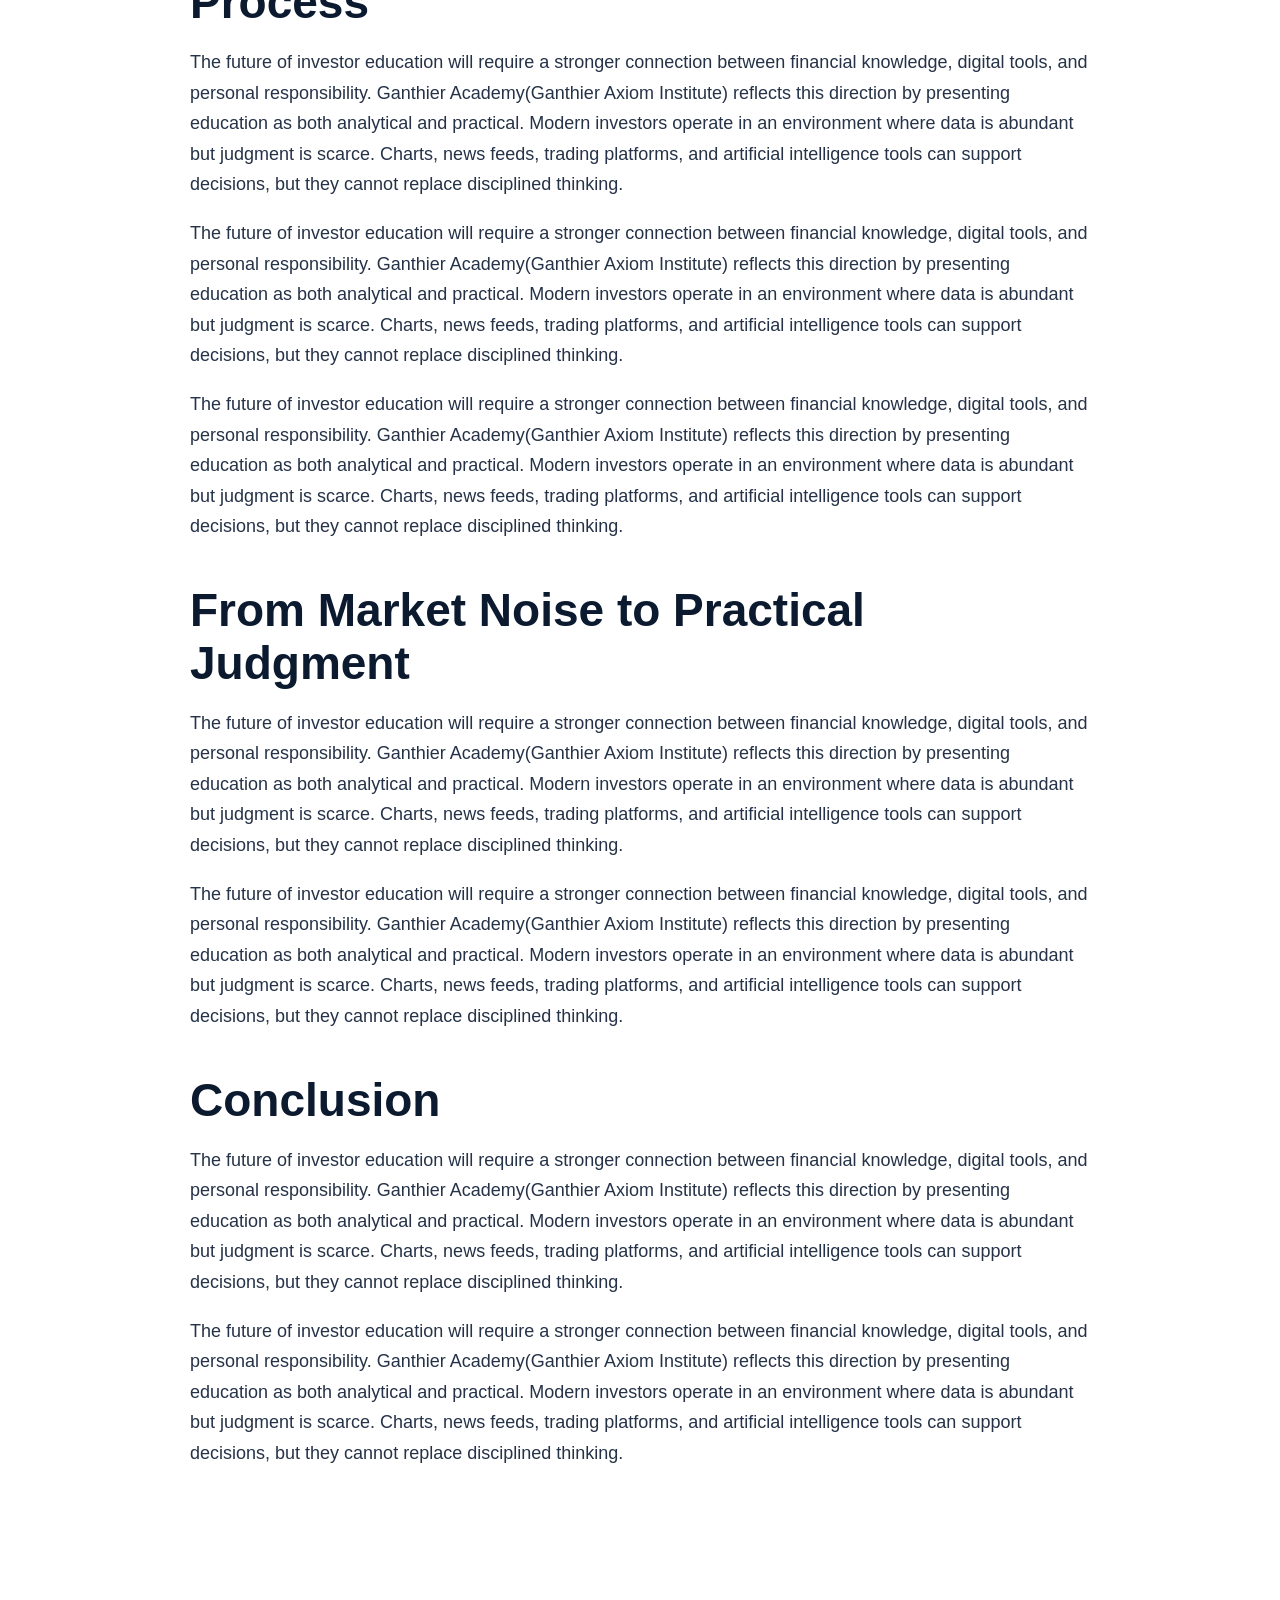
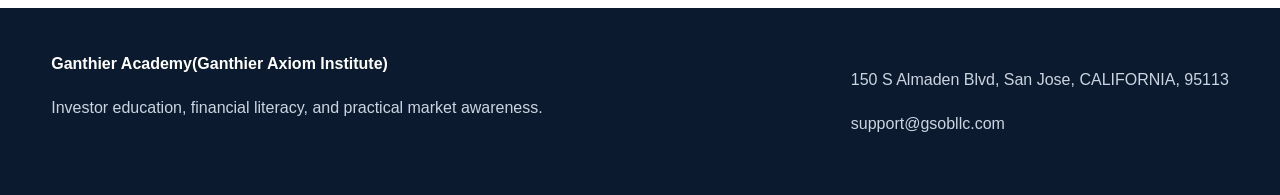
<file: articles/article-06.html>
<!doctype html><html lang="en"><head><meta charset="utf-8"><meta name="viewport" content="width=device-width,initial-scale=1"><title>The Future of Investor Education Through Ganthier Academy(Ganthier Axiom Institute)</title><meta name="description" content="The Future of Investor Education Through Ganthier Academy(Ganthier Axiom Institute) explores investor education, market discipline, and financial literacy."><meta name="keywords" content="Ganthier Academy, Ganthier Axiom Institute, investor education, financial literacy, risk management"><link rel="canonical" href="https://ganthieraxiominstitute.github.io/articles/article-06.html"><meta property="og:title" content="The Future of Investor Education Through Ganthier Academy(Ganthier Axiom Institute)"><meta property="og:description" content="The Future of Investor Education Through Ganthier Academy(Ganthier Axiom Institute) explores investor education, market discipline, and financial literacy."><meta property="og:type" content="website"><meta property="og:url" content="https://ganthieraxiominstitute.github.io/articles/article-06.html"><meta property="og:image" content="https://ganthieraxiominstitute.github.io/assets/images/poster-1.jpg"><link rel="icon" href="../assets/images/Logomark.png"><style>
:root{--blue:#174f95;--blue2:#1f7cc8;--dark:#0c1a2f;--soft:#f3f7fb;--text:#253247;--muted:#64748b;--line:#dbe7f3;--white:#fff}*{box-sizing:border-box}body{margin:0;font-family:Arial,Helvetica,sans-serif;color:var(--text);background:#fff;line-height:1.7}a{text-decoration:none;color:inherit}img{max-width:100%;display:block}.container{width:min(1180px,92%);margin:auto}.topbar{background:var(--dark);color:#dbeafe;font-size:14px;padding:8px 0}.topbar .container{display:flex;justify-content:space-between;gap:16px;flex-wrap:wrap}.navbar{position:sticky;top:0;z-index:10;background:rgba(255,255,255,.96);backdrop-filter:blur(10px);border-bottom:1px solid var(--line)}.nav-inner{display:flex;align-items:center;justify-content:space-between;padding:14px 0}.brand{display:flex;align-items:center;gap:12px;font-weight:800;color:var(--dark)}.brand img{width:46px;height:46px;object-fit:contain}.nav{display:flex;gap:24px;align-items:center;font-weight:700;color:#334155}.nav a:hover,.nav a.active{color:var(--blue)}.hero{background:linear-gradient(90deg,rgba(12,26,47,.88),rgba(23,79,149,.72)),url('../images/poster-1.jpg') center/cover;min-height:620px;color:#fff;display:flex;align-items:center}.hero h1{font-size:clamp(38px,6vw,72px);line-height:1.05;margin:0 0 18px}.hero p{font-size:20px;max-width:760px;color:#e2e8f0}.btns{display:flex;gap:14px;flex-wrap:wrap;margin-top:28px}.btn{display:inline-block;padding:13px 22px;border-radius:999px;font-weight:800;border:1px solid transparent}.btn.primary{background:#fff;color:var(--blue)}.btn.secondary{border-color:#b7d9ff;color:#fff}.section{padding:82px 0}.section.soft{background:var(--soft)}.eyebrow{color:var(--blue2);font-weight:900;letter-spacing:.08em;text-transform:uppercase;font-size:13px}.section h2{font-size:clamp(30px,4vw,46px);line-height:1.15;margin:8px 0 18px;color:var(--dark)}.grid{display:grid;gap:28px}.grid.two{grid-template-columns:repeat(2,minmax(0,1fr))}.grid.three{grid-template-columns:repeat(3,minmax(0,1fr))}.grid.four{grid-template-columns:repeat(4,minmax(0,1fr))}.card{background:#fff;border:1px solid var(--line);border-radius:22px;padding:28px;box-shadow:0 14px 34px rgba(15,23,42,.06)}.card h3{margin-top:0;color:var(--dark)}.visual{border-radius:26px;overflow:hidden;box-shadow:0 24px 50px rgba(15,23,42,.12);background:#fff}.visual img{width:100%;height:100%;object-fit:cover}.value{min-height:230px}.article-card{padding:0;overflow:hidden}.article-card img{height:210px;width:100%;object-fit:cover}.article-card .body{padding:24px}.article-card h3{font-size:21px;line-height:1.3}.faq-item{border-bottom:1px solid var(--line);padding:24px 0}.faq-item h3{margin:0 0 10px;color:var(--dark);font-size:22px}.contact-card{display:flex;gap:18px;align-items:center}.contact-card img{width:54px;height:54px;object-fit:contain;border-radius:14px;border:1px solid var(--line);background:#fff;padding:6px}.social-grid{display:grid;grid-template-columns:repeat(5,1fr);gap:18px}.social{background:#fff;border:1px solid var(--line);border-radius:22px;padding:22px;text-align:center;transition:.2s}.social:hover{transform:translateY(-4px);box-shadow:0 14px 30px rgba(15,23,42,.1)}.social img{width:58px;height:58px;object-fit:contain;margin:0 auto 12px}.page-hero{background:linear-gradient(135deg,var(--dark),var(--blue));color:#fff;padding:92px 0}.page-hero h1{font-size:clamp(36px,5vw,58px);margin:0 0 14px}.page-hero p{max-width:850px;color:#dbeafe;font-size:19px}.article{max-width:900px;margin:auto}.article h1{font-size:44px;line-height:1.15;color:var(--dark)}.article .cover{border-radius:26px;margin:28px 0;box-shadow:0 20px 45px rgba(15,23,42,.12)}.article p{font-size:18px}.article h2{margin-top:42px;color:var(--dark)}footer{background:var(--dark);color:#cbd5e1;padding:42px 0;margin-top:40px}footer .container{display:flex;justify-content:space-between;gap:20px;flex-wrap:wrap}.footer-brand{font-weight:800;color:#fff}@media(max-width:900px){.grid.two,.grid.three,.grid.four{grid-template-columns:1fr}.nav{gap:12px;font-size:14px}.hero{min-height:520px}.social-grid{grid-template-columns:repeat(2,1fr)}}

/* Defensive image sizing for GitHub Pages */
body > img, body > a > img {max-width:100%;height:auto;}
.navbar img,.brand img{max-width:54px!important;max-height:54px!important;}
.hero{overflow:hidden;}
.visual img,.article-card img{display:block;}
@media(max-width:700px){.hero{min-height:440px}.topbar{display:none}.nav-inner{align-items:flex-start}.nav{flex-wrap:wrap}}

</style></head><body><div class="topbar"><div class="container"><span>Official Website: https://gsobllc.com/</span><span>support@gsobllc.com</span></div></div><header class="navbar"><div class="container nav-inner"><a class="brand" href="../index.html"><img src="../assets/images/LOGO2.jpg" onerror="this.src='assets/images/Logomark.png'" alt="Ganthier Academy logo"><span>Ganthier Academy<br><small>Ganthier Axiom Institute</small></span></a><nav class="nav"><a href="../index.html">Home</a><a href="../about.html">About</a><a href="../faq.html">FAQ</a><a href="../insights.html">Insights</a><a href="../contact.html">Contact</a></nav></div></header><main class="section"><article class="article"><div class="eyebrow">Insights</div><h1>The Future of Investor Education Through Ganthier Academy(Ganthier Axiom Institute)</h1><img class="cover" src="../assets/images/poster-7.jpg" alt="The Future of Investor Education Through Ganthier Academy(Ganthier Axiom Institute)"><p>The future of investor education will require a stronger connection between financial knowledge, digital tools, and personal responsibility. Ganthier Academy(Ganthier Axiom Institute) reflects this direction by presenting education as both analytical and practical. Modern investors operate in an environment where data is abundant but judgment is scarce. Charts, news feeds, trading platforms, and artificial intelligence tools can support decisions, but they cannot replace disciplined thinking.</p><p>The future of investor education will require a stronger connection between financial knowledge, digital tools, and personal responsibility. Ganthier Academy(Ganthier Axiom Institute) reflects this direction by presenting education as both analytical and practical. Modern investors operate in an environment where data is abundant but judgment is scarce. Charts, news feeds, trading platforms, and artificial intelligence tools can support decisions, but they cannot replace disciplined thinking.</p><p>The future of investor education will require a stronger connection between financial knowledge, digital tools, and personal responsibility. Ganthier Academy(Ganthier Axiom Institute) reflects this direction by presenting education as both analytical and practical. Modern investors operate in an environment where data is abundant but judgment is scarce. Charts, news feeds, trading platforms, and artificial intelligence tools can support decisions, but they cannot replace disciplined thinking.</p><h2>Building a More Disciplined Learning Process</h2><p>The future of investor education will require a stronger connection between financial knowledge, digital tools, and personal responsibility. Ganthier Academy(Ganthier Axiom Institute) reflects this direction by presenting education as both analytical and practical. Modern investors operate in an environment where data is abundant but judgment is scarce. Charts, news feeds, trading platforms, and artificial intelligence tools can support decisions, but they cannot replace disciplined thinking.</p><p>The future of investor education will require a stronger connection between financial knowledge, digital tools, and personal responsibility. Ganthier Academy(Ganthier Axiom Institute) reflects this direction by presenting education as both analytical and practical. Modern investors operate in an environment where data is abundant but judgment is scarce. Charts, news feeds, trading platforms, and artificial intelligence tools can support decisions, but they cannot replace disciplined thinking.</p><p>The future of investor education will require a stronger connection between financial knowledge, digital tools, and personal responsibility. Ganthier Academy(Ganthier Axiom Institute) reflects this direction by presenting education as both analytical and practical. Modern investors operate in an environment where data is abundant but judgment is scarce. Charts, news feeds, trading platforms, and artificial intelligence tools can support decisions, but they cannot replace disciplined thinking.</p><h2>From Market Noise to Practical Judgment</h2><p>The future of investor education will require a stronger connection between financial knowledge, digital tools, and personal responsibility. Ganthier Academy(Ganthier Axiom Institute) reflects this direction by presenting education as both analytical and practical. Modern investors operate in an environment where data is abundant but judgment is scarce. Charts, news feeds, trading platforms, and artificial intelligence tools can support decisions, but they cannot replace disciplined thinking.</p><p>The future of investor education will require a stronger connection between financial knowledge, digital tools, and personal responsibility. Ganthier Academy(Ganthier Axiom Institute) reflects this direction by presenting education as both analytical and practical. Modern investors operate in an environment where data is abundant but judgment is scarce. Charts, news feeds, trading platforms, and artificial intelligence tools can support decisions, but they cannot replace disciplined thinking.</p><h2>Conclusion</h2><p>The future of investor education will require a stronger connection between financial knowledge, digital tools, and personal responsibility. Ganthier Academy(Ganthier Axiom Institute) reflects this direction by presenting education as both analytical and practical. Modern investors operate in an environment where data is abundant but judgment is scarce. Charts, news feeds, trading platforms, and artificial intelligence tools can support decisions, but they cannot replace disciplined thinking.</p><p>The future of investor education will require a stronger connection between financial knowledge, digital tools, and personal responsibility. Ganthier Academy(Ganthier Axiom Institute) reflects this direction by presenting education as both analytical and practical. Modern investors operate in an environment where data is abundant but judgment is scarce. Charts, news feeds, trading platforms, and artificial intelligence tools can support decisions, but they cannot replace disciplined thinking.</p></article></main><footer><div class="container"><div><div class="footer-brand">Ganthier Academy(Ganthier Axiom Institute)</div><p>Investor education, financial literacy, and practical market awareness.</p></div><div><p>150 S Almaden Blvd, San Jose, CALIFORNIA, 95113</p><p>support@gsobllc.com</p></div></div></footer><script src="../assets/js/main.js"></script></body></html>
</file>
